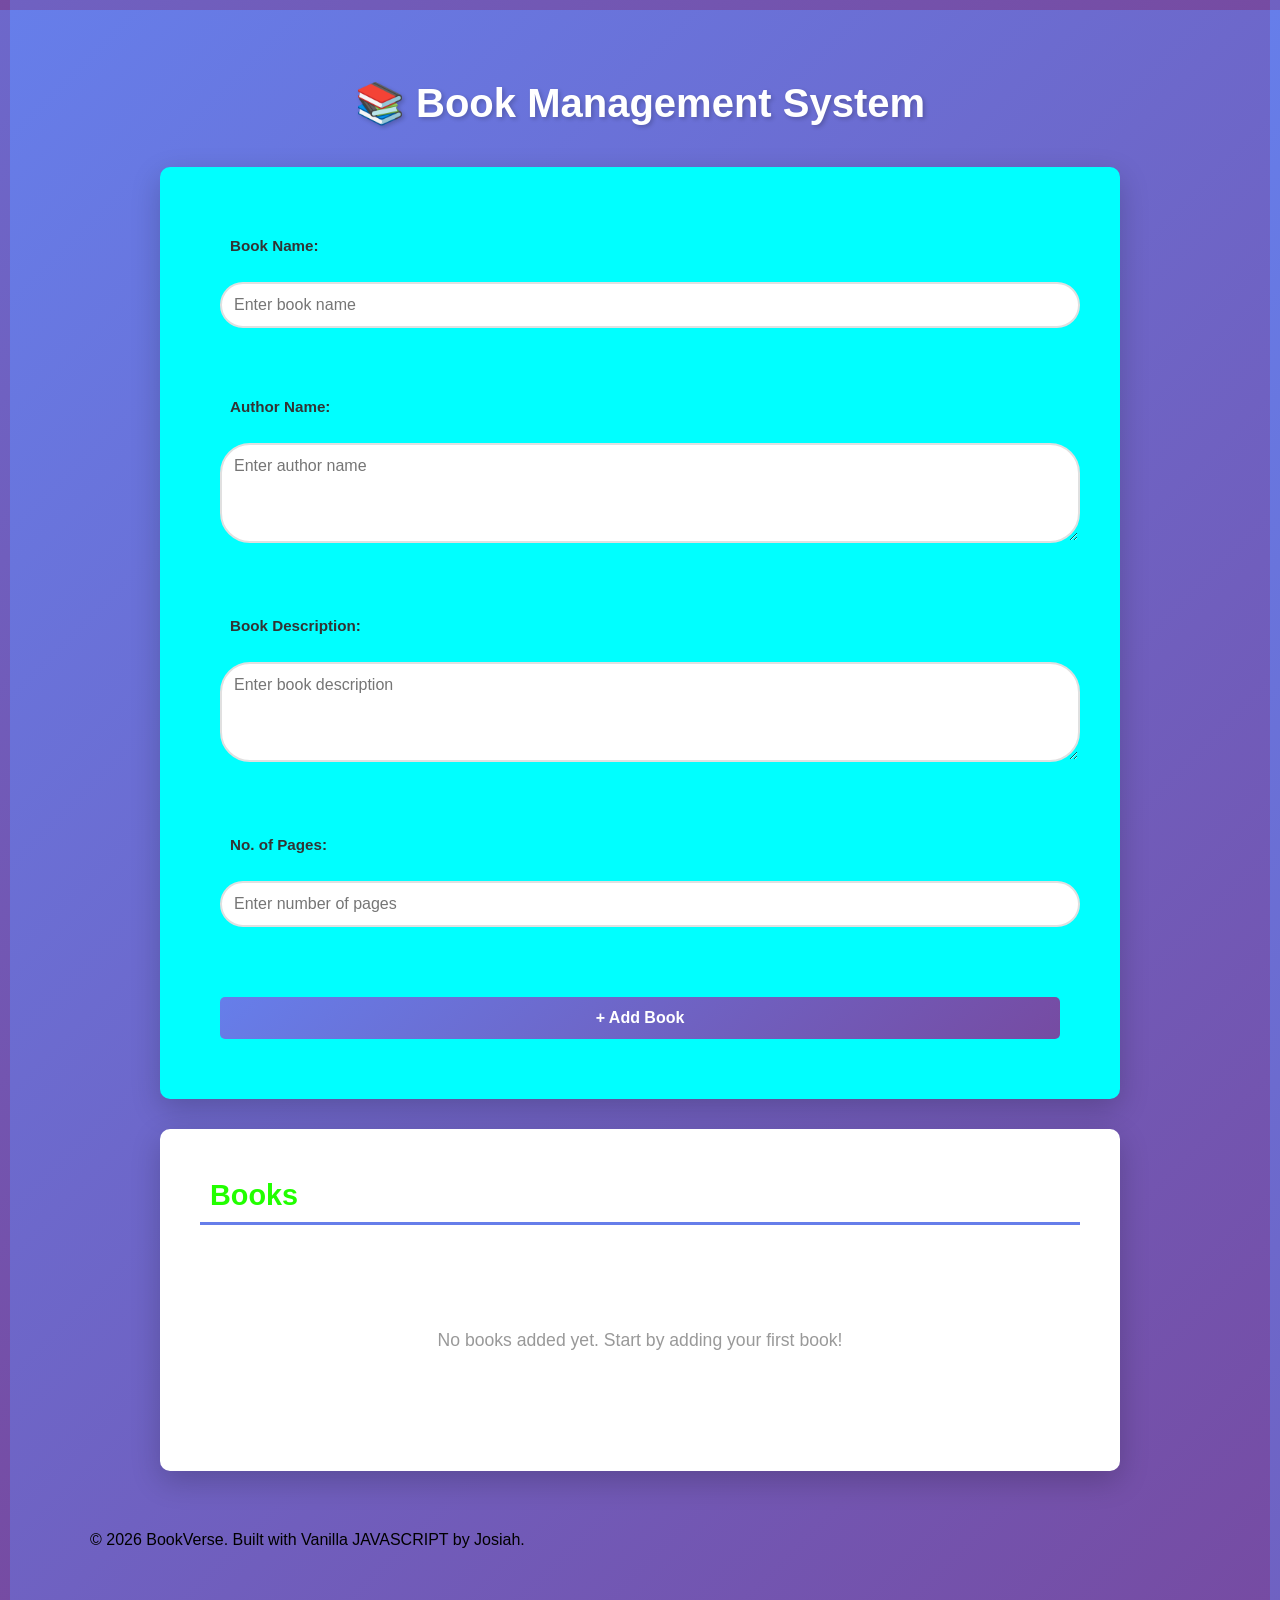
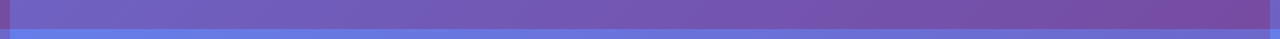
<file: bookMgt.html>
<!DOCTYPE html>
<html lang="en">
<head>
    <meta charset="UTF-8">
    <title>Book Management System</title>
    <style>
        * {
            margin: 10px;
            padding: 10px;
            box-sizing: border-box;
        }

        body {
            font-family: 'Segoe UI', Tahoma, Geneva, Verdana, sans-serif;
            background: linear-gradient(135deg, #667eea 0%, #764ba2 100%);
            min-height: 100vh;
            padding: 20px;
        }

        .container {
            max-width: 1000px;
            margin: 0 auto;
        }

        h1 {
            color: white;
            text-align: center;
            margin-bottom: 30px;
            font-size: 2.5em;
            text-shadow: 2px 2px 4px rgba(0, 0, 0, 0.2);
        }

        .form-section {
            background: cyan;
            padding: 30px;
            border-radius: 10px;
            box-shadow: 0 10px 30px rgba(0, 0, 0, 0.2);
            margin-bottom: 30px;
        }

        .form-group {
            margin-bottom: 20px;
        }

        label {
            display: block;
            margin-bottom: 8px;
            color: #333;
            font-weight: 600;
            font-size: 0.95em;
        }

        input[type="text"],
        input[type="number"],
        textarea {
            width: 100%;
            padding: 12px;
            border: 2px solid #e0e0e0;
            border-radius: 30px;
            font-family: inherit;
            font-size: 1em;
            transition: all 0.3s ease;
        }

        input[type="text"]:focus,
        input[type="number"]:focus,
        textarea:focus {
            outline: none;
            border-color: #667eea;
            box-shadow: 0 0 0 3px rgba(102, 126, 234, 0.1);
        }

        textarea {
            resize: vertical;
            min-height: 100px;
        }

        .button-group {
            display: flex;
            gap: 10px;
            margin-top: 30px;
        }

        button {
            flex: 1;
            padding: 12px 20px;
            border: none;
            border-radius: 5px;
            font-weight: 600;
            cursor: pointer;
            transition: all 0.3s ease;
            font-size: 1em;
        }

        .btn-add {
            background: linear-gradient(135deg, #667eea 0%, #764ba2 100%);
            color: white;
        }

        .btn-add:hover {
            transform: translateY(-2px);
            box-shadow: 0 5px 15px rgba(102, 126, 234, 0.4);
        }

        .btn-add:active {
            transform: translateY(0);
        }

        .books-section {
            background: white;
            padding: 30px;
            border-radius: 10px;
            box-shadow: 0 10px 30px rgba(0, 0, 0, 0.2);
        }

        .books-section h2 {
            color: #2f0;
            margin-bottom: 25px;
            font-size: 1.8em;
            border-bottom: 3px solid #667eea;
            padding-bottom: 10px;
        }

        .book-card {
            background: #f8f9fa;
            border-left: 4px solid #667eea;
            padding: 20px;
            margin-bottom: 20px;
            border-radius: 5px;
            transition: all 0.3s ease;
        }

        .book-card:hover {
            box-shadow: 0 5px 15px rgba(0, 0, 0, 0.1);
            transform: translateX(5px);
        }

        .book-card h3 {
            color: #667eea;
            font-size: 1.1em;
            margin-bottom: 12px;
        }

        .book-card p {
            color: #555;
            margin-bottom: 8px;
            line-height: 1.6;
        }

        .book-card strong {
            color: #333;
        }

        .book-actions {
            margin-top: 15px;
            display: flex;
            gap: 10px;
        }

        .btn-edit {
            background: #667eea;
            color: white;
            padding: 8px 16px;
            border: none;
            border-radius: 5px;
            cursor: pointer;
            font-weight: 600;
            transition: all 0.3s ease;
        }

        .btn-edit:hover {
            background: #764ba2;
            transform: translateY(-2px);
        }

        .btn-delete {
            background: #ff6b6b;
            color: white;
            padding: 8px 16px;
            border: none;
            border-radius: 5px;
            cursor: pointer;
            font-weight: 600;
            transition: all 0.3s ease;
        }

        .btn-delete:hover {
            background: #ee5a52;
            transform: translateY(-2px);
        }

        .empty-state {
            text-align: center;
            padding: 40px 20px;
            color: #999;
        }

        .empty-state p {
            font-size: 1.1em;
        }

        @media (max-width: 600px) {
            h1 {
                font-size: 1.8em;
            }

            .form-section,
            .books-section {
                padding: 20px;
            }

            .button-group {
                flex-direction: column;
            }

            button {
                width: 100%;
            }
        }
    </style>
</head>
<body id="learn">
    <div class="container">
        <h1>📚 Book Management System</h1>
        
        <div class="form-section">
            <div class="form-group">
                <label for="bookName">Book Name:</label>
                <input type="text" id="bookName" placeholder="Enter book name">
            </div>
            <div class="form-group">
                <label for="authorName">Author Name:</label>
                <textarea id="authorName" placeholder="Enter author name"></textarea>
            </div>
            <div class="form-group">
                <label for="bookDescription">Book Description:</label>
                <textarea id="bookDescription" placeholder="Enter book description"></textarea>
            </div>
            <div class="form-group">
                <label for="pagesNumber">No. of Pages:</label>
                <input type="number" id="pagesNumber" placeholder="Enter number of pages">
            </div>
            <div class="button-group">
                <button class="btn-add" onclick="addBook()">+ Add Book</button>
            </div>
        </div>

        <div class="books-section">
            <h2>Books</h2>
            <div id="books">
                <div class="empty-state">
                    <p>No books added yet. Start by adding your first book!</p>
                </div>
            </div>
        </div>
    </div>

    <script>
        let books = [];

        function addBook() {
            const bookName = document.getElementById('bookName').value.trim();
            const authorName = document.getElementById('authorName').value.trim();
            const bookDescription = document.getElementById('bookDescription').value.trim();
            const pagesNumber = parseInt(document.getElementById('pagesNumber').value);
            
            if (bookName && authorName && bookDescription && !isNaN(pagesNumber)) {
                const book = {
                    name: bookName,
                    authorName: authorName,
                    bookDescription: bookDescription,
                    pagesNumber: pagesNumber
                };
                books.push(book);
                showbooks();
                clearInputs();
            } else {
                alert('All fields are mandatory.');
            }
        }

        function showbooks() {
            if (books.length === 0) {
                document.getElementById('books').innerHTML = '<div class="empty-state"><p>No books added yet. Start by adding your first book!</p></div>';
                return;
            }

            const booksDiv = books.map((book, index) => `
                <div class="book-card">
                    <h3>Book #${index + 1}</h3>
                    <p><strong>Book Name:</strong> ${book.name}</p>
                    <p><strong>Author Name:</strong> ${book.authorName}</p>
                    <p><strong>Book Description:</strong> ${book.bookDescription}</p>
                    <p><strong>No. of Pages:</strong> ${book.pagesNumber} page(s)</p>
                    <div class="book-actions">
                        <button class="btn-edit" onclick="editbook(${index})">Edit</button>
                        <button class="btn-delete" onclick="deletebook(${index})">Delete</button>
                    </div>
                </div>
            `);
            document.getElementById('books').innerHTML = booksDiv.join('');
        }

        function editbook(index) {
            const book = books[index];
            document.getElementById('bookName').value = book.name;
            document.getElementById('authorName').value = book.authorName;
            document.getElementById('bookDescription').value = book.bookDescription;
            document.getElementById('pagesNumber').value = book.pagesNumber;
            books.splice(index, 1);
            showbooks();
            document.getElementById('bookName').focus();
        }

        function deletebook(index) {
            if (confirm('Are you sure you want to delete this book?')) {
                books.splice(index, 1);
                showbooks();
            }
        }

        function clearInputs() {
            document.getElementById('bookName').value = '';
            document.getElementById('authorName').value = '';
            document.getElementById('bookDescription').value = '';
            document.getElementById('pagesNumber').value = '';
        }
    </script>
    <footer>
         <p>&copy; 2026 BookVerse. Built with Vanilla JAVASCRIPT by Josiah.</p>

    </footer>
</body>
</html>
</file>
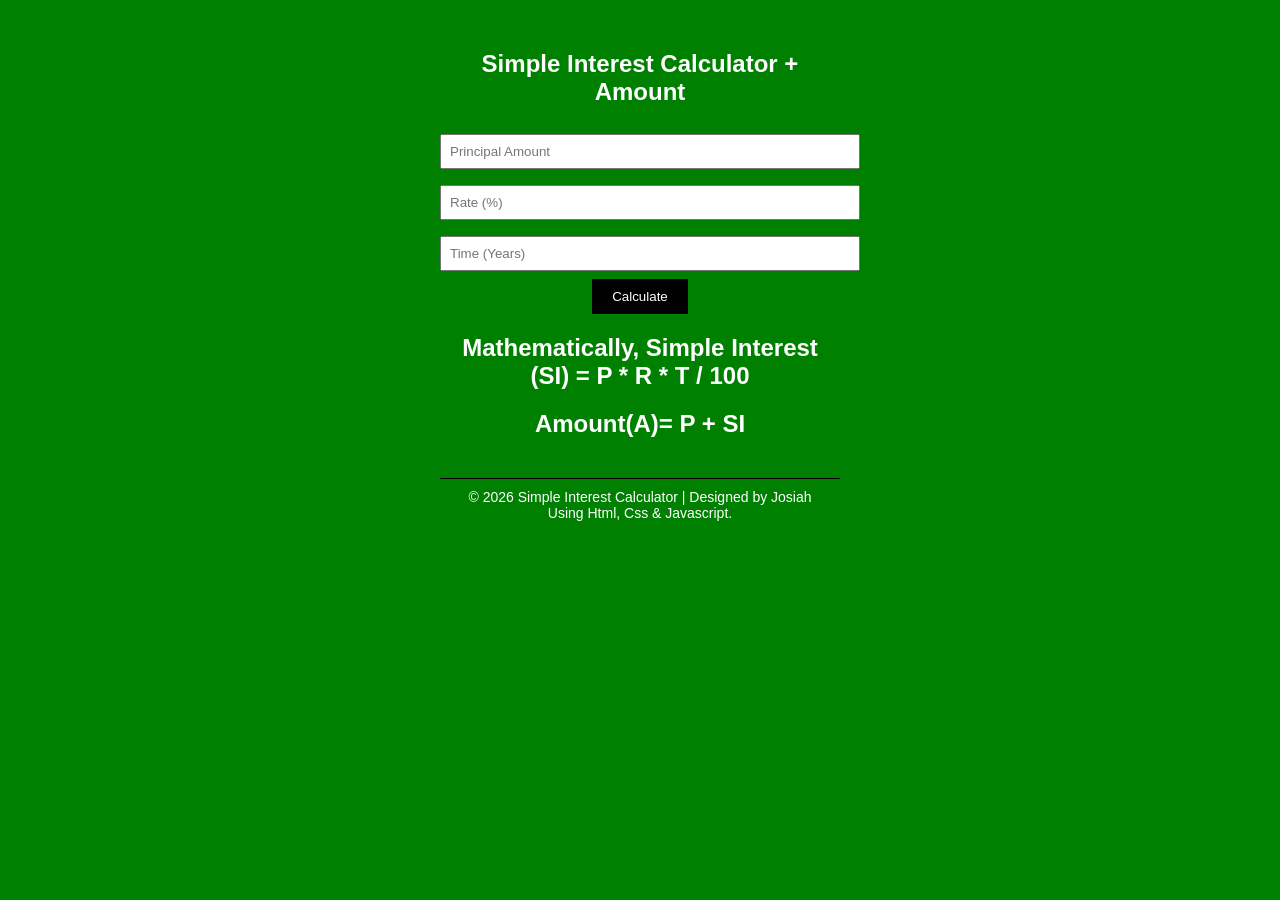
<file: calc.html>
<!DOCTYPE html>
<html>
<head>
    <title>Simple Interest Calculator</title>
    <style>
        body {
            font-family: Arial, sans-serif;
            max-width: 400px;
            margin: 50px auto;
            text-align: center;
            background-color: green;
            color: white;
        }

        input {
            width: 100%;
            padding: 8px;
            margin: 8px 0;
            color: black;
        }

        button {
            padding: 10px 20px;
            cursor: pointer;
            background-color: black;
            color: white;
            border: none;
        }

        button:hover {
            background-color: #333;
        }

        #result {
            margin-top: 15px;
            font-weight: bold;
        }

        footer {
            margin-top: 40px;
            padding: 10px;
            border-top: 1px solid black;
            font-size: 14px;
        }
    </style>
</head>
<body>

    <h2>Simple Interest Calculator + Amount</h2>

    <input type="number" id="principal" placeholder="Principal Amount">
    <input type="number" id="rate" placeholder="Rate (%)">
    <input type="number" id="time" placeholder="Time (Years)">

    <button onclick="calculateInterest()">Calculate</button>

    <p id="result"></p>

    <script>
        function calculateInterest() {
            const principal = parseFloat(document.getElementById("principal").value);
            const rate = parseFloat(document.getElementById("rate").value);
            const time = parseFloat(document.getElementById("time").value);

            if (isNaN(principal) || isNaN(rate) || isNaN(time)) {
                document.getElementById("result").textContent =
                    "Invalid values.";
                return;
            }

            const simpleInterest = (principal * rate * time) / 100;
            const totalAmount = principal + simpleInterest;

            document.getElementById("result").innerHTML =
                `Simple Interest: ${simpleInterest.toFixed(2)}<br>
                 Total Amount: ${totalAmount.toFixed(2)}`;
        }
    </script>

    <h2>
        Mathematically, Simple Interest (SI) = P * R * T / 100
    </h2>
    <h2>Amount(A)= P + SI </h2>

    <footer>
        &copy; 2026 Simple Interest Calculator | Designed by Josiah Using Html, Css & Javascript.
    </footer>

</body>
</html>
</file>
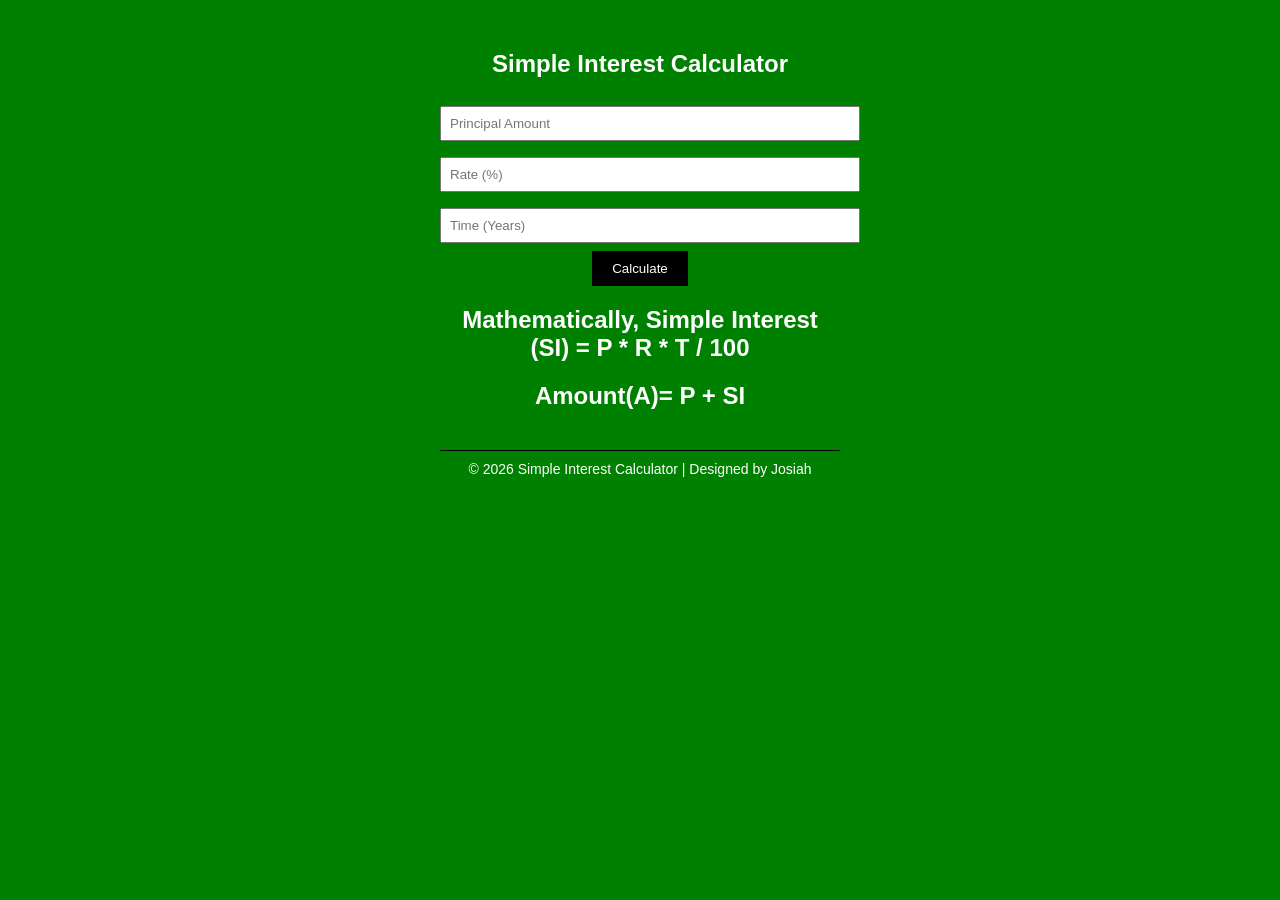
<file: calculator.html>
<!DOCTYPE html>
<html>
<head>
    <title>Simple Interest Calculator</title>
    <style>
        body {
            font-family: Arial, sans-serif;
            max-width: 400px;
            margin: 50px auto;
            text-align: center;
            background-color: green;
            color: white;
        }

        input {
            width: 100%;
            padding: 8px;
            margin: 8px 0;
            color: black;
        }

        button {
            padding: 10px 20px;
            cursor: pointer;
            background-color: black;
            color: white;
            border: none;
        }

        button:hover {
            background-color: #333;
        }

        #result {
            margin-top: 15px;
            font-weight: bold;
        }

        footer {
            margin-top: 40px;
            padding: 10px;
            border-top: 1px solid black;
            font-size: 14px;
        }
    </style>
</head>
<body>

    <h2>Simple Interest Calculator</h2>

    <input type="number" id="principal" placeholder="Principal Amount">
    <input type="number" id="rate" placeholder="Rate (%)">
    <input type="number" id="time" placeholder="Time (Years)">

    <button onclick="calculateInterest()">Calculate</button>

    <p id="result"></p>

    <script>
        function calculateInterest() {
            const principal = parseFloat(document.getElementById("principal").value);
            const rate = parseFloat(document.getElementById("rate").value);
            const time = parseFloat(document.getElementById("time").value);

            if (isNaN(principal) || isNaN(rate) || isNaN(time)) {
                document.getElementById("result").textContent =
                    "Invalid values.";
                return;
            }

            const simpleInterest = (principal * rate * time) / 100;
            const totalAmount = principal + simpleInterest;

            document.getElementById("result").innerHTML =
                `Simple Interest: ${simpleInterest.toFixed(2)}<br>
                 Total Amount: ${totalAmount.toFixed(2)}`;
        }
    </script>

    <h2>
        Mathematically, Simple Interest (SI) = P * R * T / 100
    </h2>
    <h2>Amount(A)= P + SI </h2>

    <footer>
        &copy; 2026 Simple Interest Calculator | Designed by Josiah
    </footer>

</body>
</html>
</file>
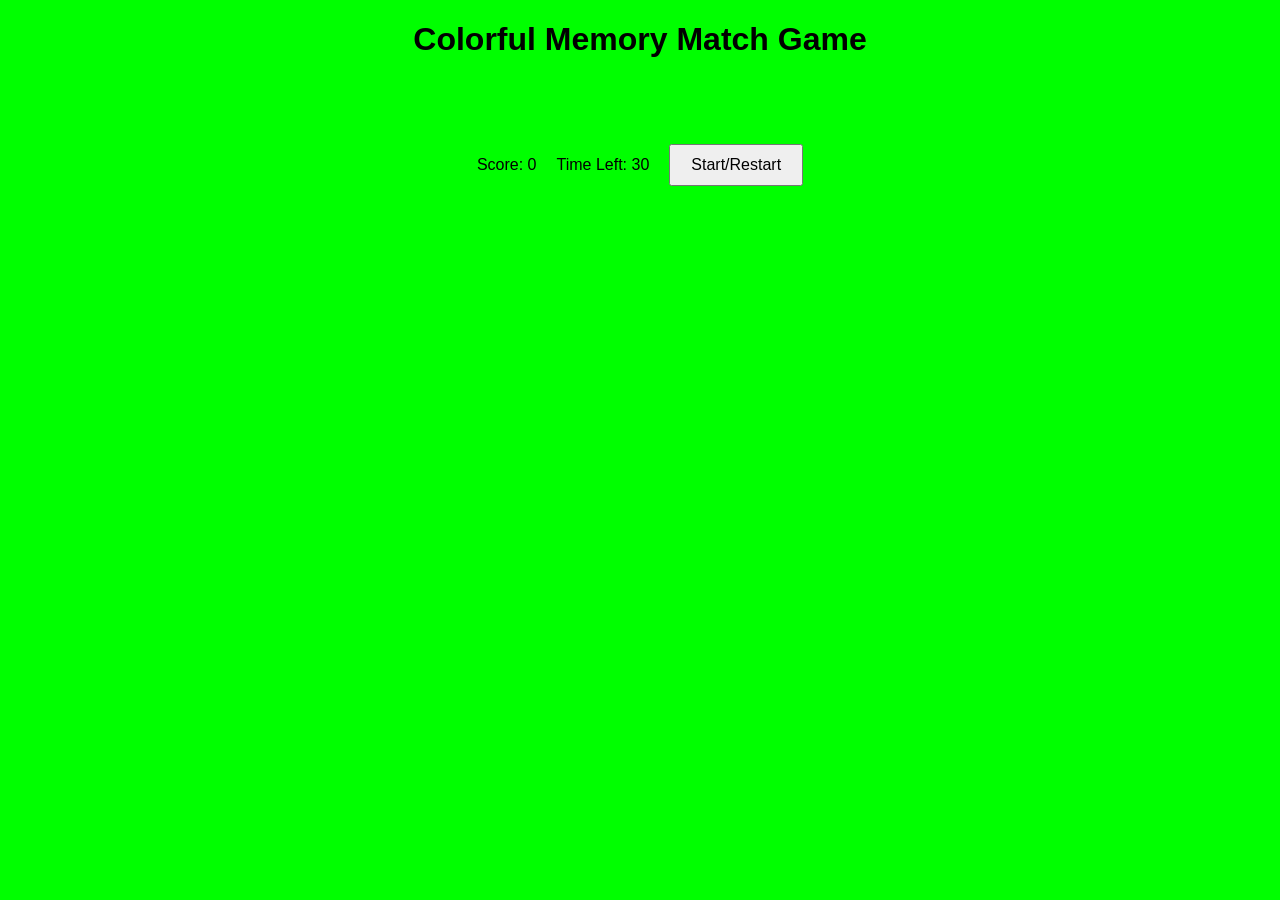
<file: cardGame.html>
<!DOCTYPE html>
<html>
<head>
    <title>Colorful Memory Match Game</title>
    <style>
        body {
            font-family: Arial, sans-serif;
            text-align: center;
            background-color: #0f0;
        }
        .container {
            display: flex;
            flex-direction: column;
            align-items: center;
            gap: 20px;
        }
        #game-container {
            display: grid;
            grid-template-columns: repeat(4, 80px);
            gap: 10px;
            margin: 20px auto;
        }
        .card {
            width: 80px;
            height: 80px;
            background-color: #3498db;
            color: white;
            font-size: 20px;
            font-weight: bold;
            cursor: pointer;
            display: flex;
            align-items: center;
            justify-content: center;
            border-radius: 5px;
            user-select: none;
        }
        .card.flipped {
            background-color: var(--color);
        }
        .startMain {
            display: flex;
            gap: 20px;
            align-items: center;
        }
        button {
            padding: 10px 20px;
            font-size: 16px;
            cursor: pointer;
        }
    </style>
</head>
<body>
    <h1>Colorful Memory Match Game</h1>
    <div class="container">
        <div id="game-container">
         <!-- Cards will be generated dynamically using JavaScript -->
        </div>
        <div class="startMain">
            <p id="score">Score: 0</p>
            <p id="timer">Time Left: 30</p>
            <button id="startbtn">Start/Restart</button>
        </div>
    </div>
    <script>
        const colors = ['red', 'blue', 'green', 'purple', 'orange', 'pink'];
        let cards = [];
        let selectedCards = [];
        let score = 0;
        let timeLeft = 30;
        let gameInterval;

        // Get DOM elements
        const gameContainer = document.getElementById('game-container');
        const scoreElement = document.getElementById('score');
        const timerElement = document.getElementById('timer');
        const startbtn = document.getElementById('startbtn');

        // Shuffle function (Fisher-Yates)
        function shuffle(array) {
            const arr = [...array];
            for (let i = arr.length - 1; i > 0; i--) {
                const j = Math.floor(Math.random() * (i + 1));
                [arr[i], arr[j]] = [arr[j], arr[i]];
            }
            return arr;
        }

        function generateCards() {
            for (const color of cards) {
                const card = document.createElement('div');
                card.classList.add('card');
                card.dataset.color = color;
                card.textContent = '?';
                gameContainer.appendChild(card);
            }
        }

        function handleCardClick(event) {
            const card = event.target;
            if (!card.classList.contains('card') || card.classList.contains('flipped')) {
                return;
            }
            
            card.style.setProperty('--color', card.dataset.color);
            card.classList.add('flipped');
            card.textContent = card.dataset.color;
            selectedCards.push(card);

            if (selectedCards.length === 2) {
                if (selectedCards[0].dataset.color === selectedCards[1].dataset.color) {
                    score++;
                    scoreElement.textContent = `Score: ${score}`;
                    selectedCards = [];
                } else {
                    setTimeout(() => {
                        selectedCards.forEach(c => {
                            c.classList.remove('flipped');
                            c.textContent = '?';
                        });
                        selectedCards = [];
                    }, 1000);
                }
            }
        }

        function startGame() {
            timeLeft = 30;
            startbtn.disabled = true;
            score = 0;
            scoreElement.textContent = `Score: ${score}`;
            cards = shuffle(colors.concat(colors));
            selectedCards = [];
            gameContainer.innerHTML = '';
            generateCards();
            gameContainer.addEventListener('click', handleCardClick);
            startGameTimer();
        }

        function startGameTimer() {
            timerElement.textContent = `Time Left: ${timeLeft}`;
            gameInterval = setInterval(() => {
                timeLeft--;
                timerElement.textContent = `Time Left: ${timeLeft}`;

                if (timeLeft === 0) {
                    clearInterval(gameInterval);
                    alert('Game Over!');
                    startbtn.disabled = false;
                    gameContainer.removeEventListener('click', handleCardClick);
                }
            }, 1000);
        }

        startbtn.addEventListener('click', startGame);
    </script>
</body>
</html>
</file>
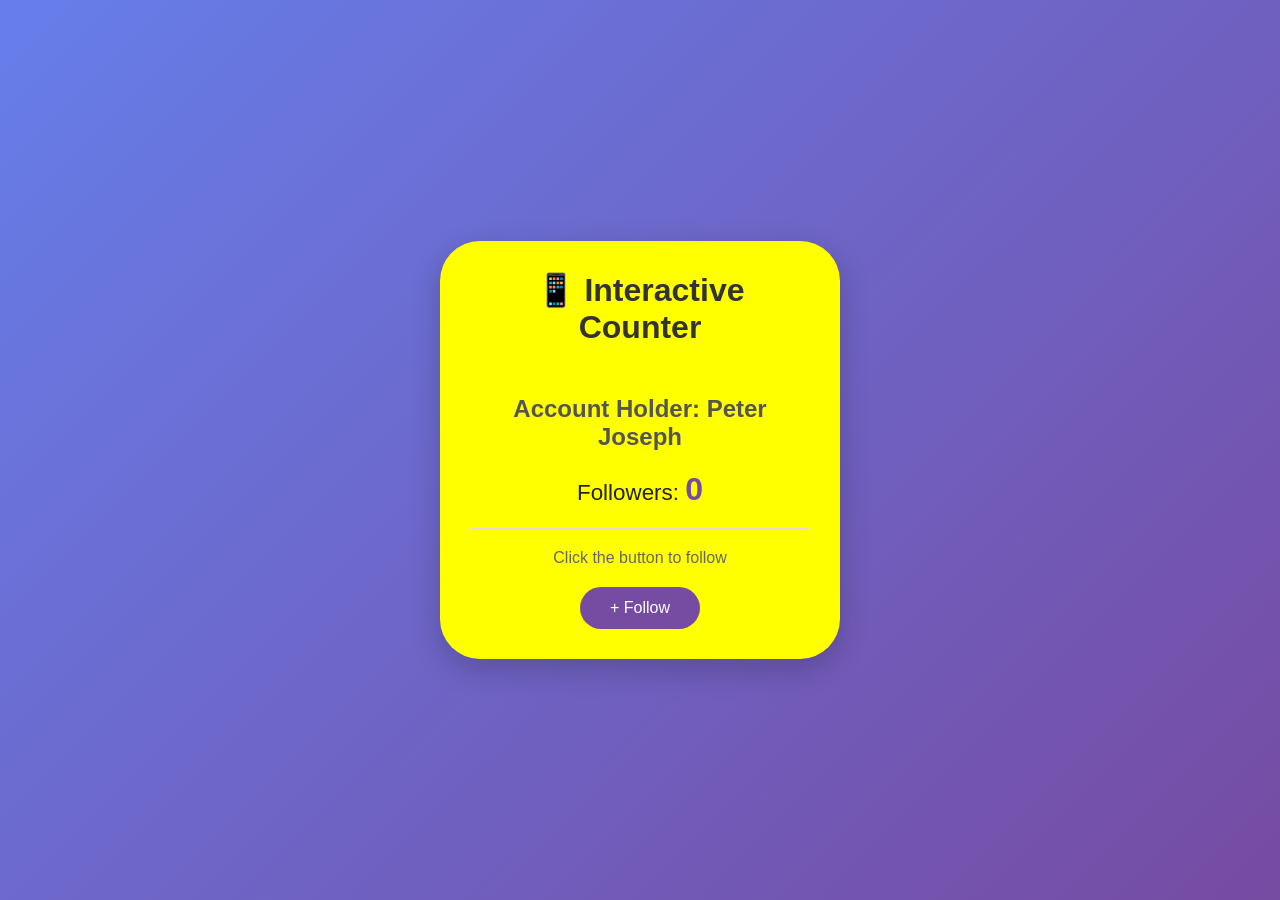
<file: followersCounter.html>
<!DOCTYPE html>
<html>
<head>
  <title>Interactive Counter</title>

  <!DOCTYPE html>
<html lang="en">
<head>
<meta charset="UTF-8">
<meta name="viewport" content="width=device-width, initial-scale=1.0">
<title>Interactive Counter</title>

<style>
  *{
    margin:0;
    padding:0;
    box-sizing:border-box;
    font-family: Arial, Helvetica, sans-serif;
  }

  body{
    background: linear-gradient(135deg, #667eea, #764ba2);
    min-height:100vh;
    display: flex;
    justify-content:center;
    align-items:center;
  }

  .card{
    background:yellow;
    width:400px;
    padding:30px;
    border-radius:40px;
    text-align:center;
    box-shadow:0 10px 30px rgba(0,0,0,0.2);
  }

  h1{
    color:#333;
    margin-bottom:49px;
  }

  h2{
    color:#555;
    margin-bottom:15px;
  }

  .followers{
    font-size:1.4rem;
    margin:20px 0;
    color:#222;
  }

  #countDisplay{
    color:#764ba2;
    font-weight:bold;
    font-size:2rem;
  }

  hr{
    margin:20px 0;
    border:none;
    height:1px;
    background:#ddd;
  }

  .info{
    color:#666;
    margin-bottom:20px;
  }

  button{
    background:#764ba2;
    color:white;
    border:none;
    padding:12px 30px;
    font-size:1rem;
    border-radius:50px;
    cursor:pointer;
    transition:0.3s;
  }

  button:hover{
    background:#5e3a84;
    transform:translateY(-2px);
  }

  button:active{
    transform:scale(0.95);
  }
</style>
</head>

<body>

<div class="card">
  <h1>📱 Interactive Counter</h1>
  <h2>Account Holder: Peter Joseph</h2>

  <p class="followers">
    Followers: <span id="countDisplay">0</span>
  </p>

  <hr>

  <p class="info">Click the button to follow</p>

  <button onclick="increaseCount()">+ Follow</button>
</div>

<script>
let count = 0;

function displayCount() {
  document.getElementById("countDisplay").innerHTML = count;
}

function checkCountValue() {
  if (count === 100) {
    alert("🎉 Your Instagram post gained 100 followers! Congratulations!");
  } else if (count === 200) {
    alert("🚀 Your Instagram post gained 200 followers! Keep it up!");
  }
}

function increaseCount() {
  count++;
  displayCount();
  checkCountValue();
}
</script>

</body>
</html>
</file>
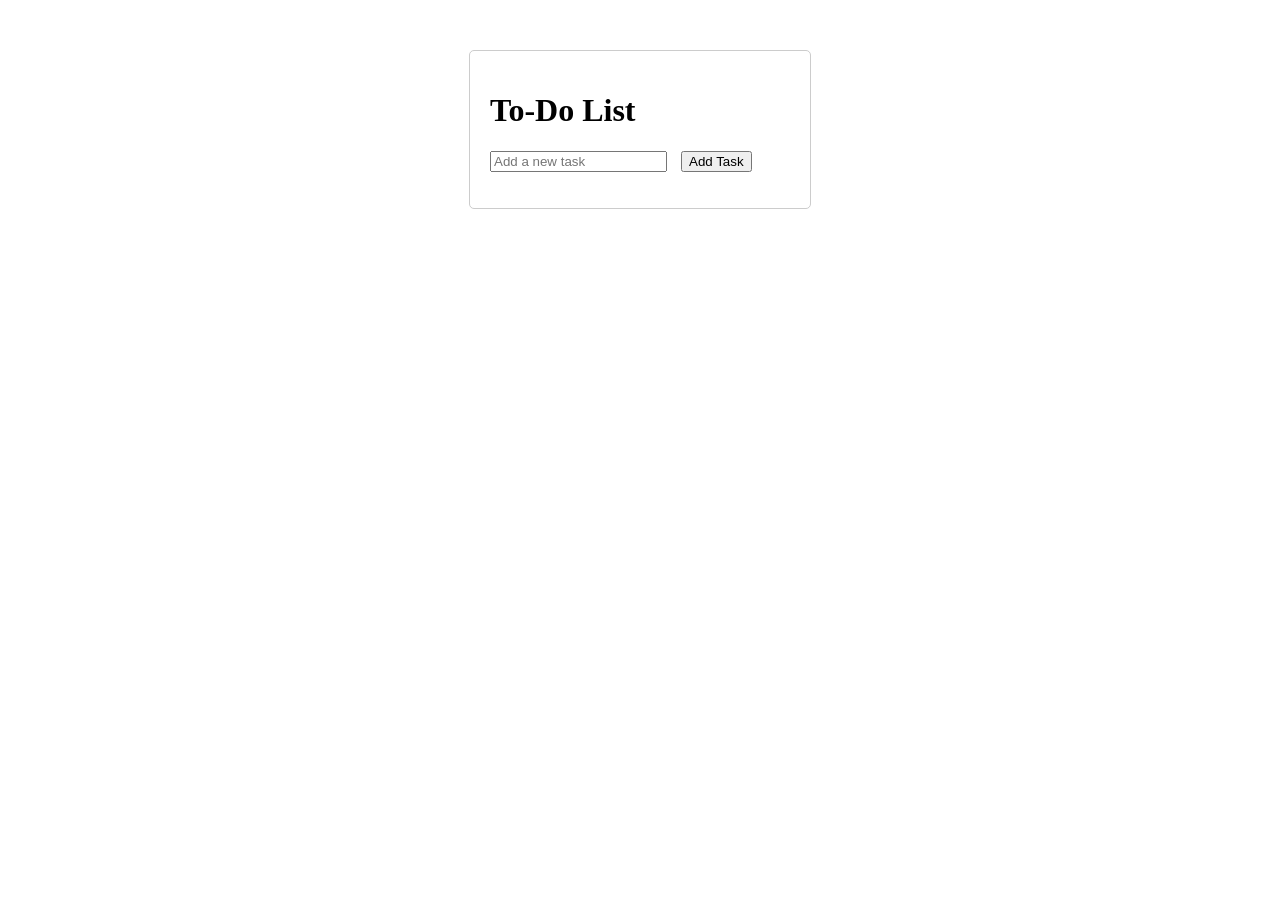
<file: formValidation.html>
<!DOCTYPE html>
<html lang="en">
<head>
    <meta charset="UTF-8">
    <meta name="viewport" content="width=device-width, initial-scale=1.0">
    <title>To-Do List</title>
    <style>
        /* Styles the main container of the to-do list */
        .todo-container {
            width: 300px;
            margin: 50px auto;
            padding: 20px;
            border: 1px solid #ccc;
            border-radius: 5px;
        }
        
        /* Removes default list styling for the to-do list */
        .todo-list {
            list-style-type: none;
            padding: 0;
        }

        /* Styles each list item in the to-do list */
        li {
            margin: 10px 0;
            display: flex;
            justify-content: space-between;
            align-items: center;
        }

        /* Adds spacing for buttons in list items */
        button {
            margin-left: 10px;
        }
    </style>
</head>
<body>

<div class="todo-container">
    <h1>To-Do List</h1>

    <!-- Input field to add new tasks -->
    <input type="text" id="taskInput" placeholder="Add a new task">
    
    <!-- Button to add a new task to the list -->
    <button class="add-btn" onclick="addTask()">Add Task</button>
    
    <!-- Unordered list to display the tasks -->
    <ul class="todo-list" id="todoList"></ul>
</div>


<p id="time"></p>
<script src="index.js"></script>



<script>
    function addTask() {
    const input = document.getElementById("taskInput");
    const taskText = input.value.trim();

    if (taskText !== "") {
        const ul = document.getElementById("todoList");

        // Create new list item
        const li = document.createElement("li");

        // Create task text element
        const span = document.createElement("span");
        span.textContent = taskText;

        // Create edit button
        const editButton = document.createElement("button");
        editButton.textContent = "Edit";
        editButton.onclick = () => editTask(span);

        // Create remove button
        const removeButton = document.createElement("button");
        removeButton.textContent = "Delete";
        removeButton.onclick = () => removeTask(li);

        // Append buttons and text to the list item
        li.appendChild(span);
        li.appendChild(editButton);
        li.appendChild(removeButton);

        // Append list item to the list
        ul.appendChild(li);

        // Clear the input field
        input.value = "";
    }
    else {
            alert("Please enter a valid task.");
        }
}

// Function to edit an existing task
function editTask(span) {
    // Prompt the user to enter a new task description
    const newTask = prompt("Edit your task:", span.textContent);
    
    // Update the task only if the input is not null or empty
    if (newTask !== null && newTask.trim() !== "") {
        span.textContent = newTask.trim(); // Set the new task text
    }
}

// Function to remove a task from the to-do list
function removeTask(task) {
    const ul = document.getElementById("todoList"); // Get the list container
    ul.removeChild(task); // Remove the specified task element
}

</script>

</body>
</html>
</file>
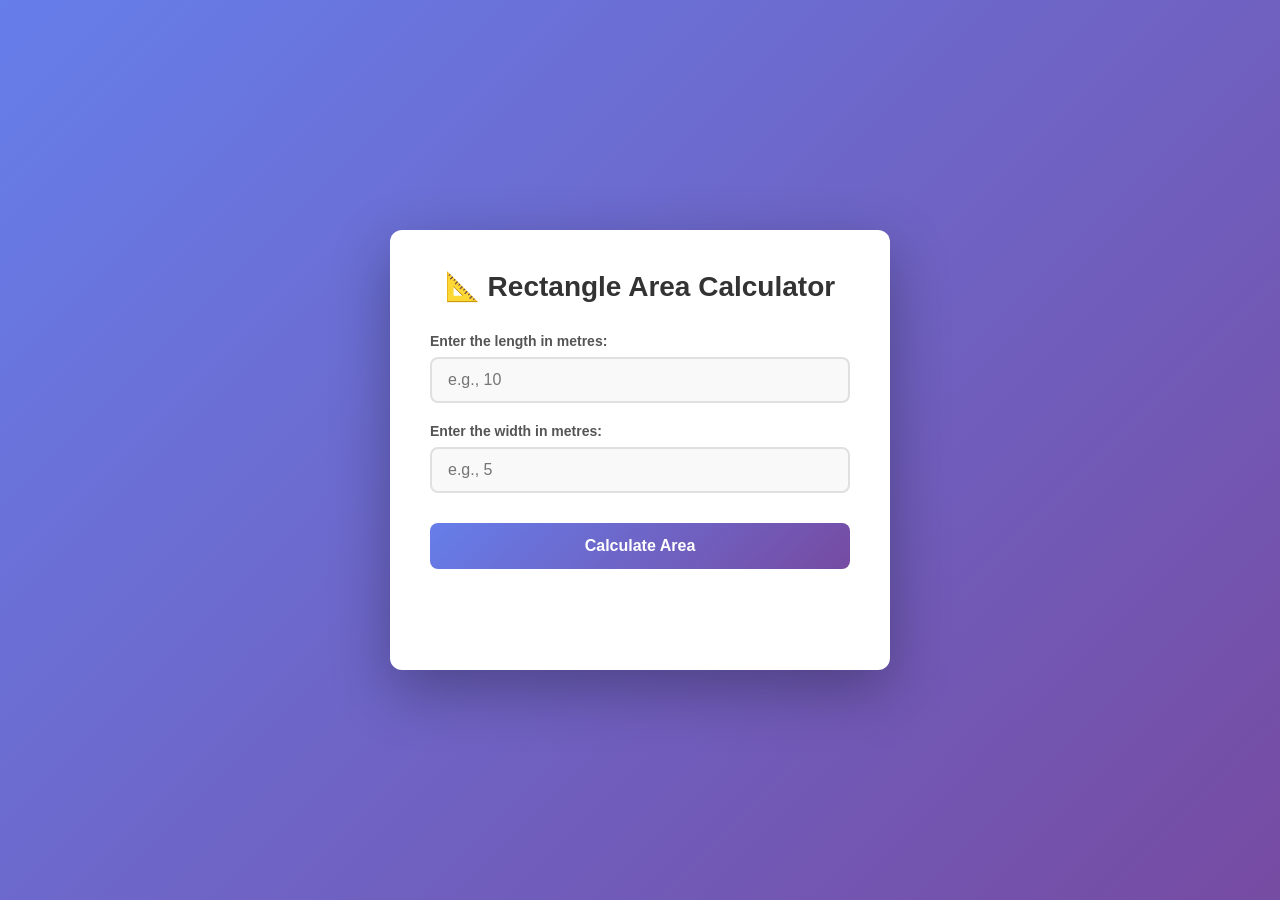
<file: rectangularCalc.html>
<html>
<head>
  <title>Rectangle Area Calculator</title>
  <style>
    * {
      margin: 0;
      padding: 0;
      box-sizing: border-box;
    }

    body {
      font-family: 'Segoe UI', Tahoma, Geneva, Verdana, sans-serif;
      background: linear-gradient(135deg, #667eea 0%, #764ba2 100%);
      min-height: 100vh;
      display: flex;
      justify-content: center;
      align-items: center;
      padding: 20px;
    }

    .container {
      background: white;
      border-radius: 12px;
      box-shadow: 0 20px 60px rgba(0, 0, 0, 0.3);
      padding: 40px;
      max-width: 500px;
      width: 100%;
    }

    h1 {
      color: #333;
      text-align: center;
      margin-bottom: 30px;
      font-size: 28px;
      font-weight: 700;
    }

    .form-group {
      margin-bottom: 20px;
    }

    label {
      display: block;
      color: #555;
      font-weight: 600;
      margin-bottom: 8px;
      font-size: 14px;
    }

    input[type="number"] {
      width: 100%;
      padding: 12px 16px;
      border: 2px solid #e0e0e0;
      border-radius: 8px;
      font-size: 16px;
      transition: border-color 0.3s ease;
      background: #f9f9f9;
    }

    input[type="number"]:focus {
      outline: none;
      border-color: #667eea;
      background: white;
    }

    button {
      width: 100%;
      padding: 14px;
      background: linear-gradient(135deg, #667eea 0%, #764ba2 100%);
      color: white;
      border: none;
      border-radius: 8px;
      font-size: 16px;
      font-weight: 600;
      cursor: pointer;
      transition: transform 0.2s ease, box-shadow 0.2s ease;
      margin-top: 10px;
    }

    button:hover {
      transform: translateY(-2px);
      box-shadow: 0 10px 25px rgba(102, 126, 234, 0.4);
    }

    button:active {
      transform: translateY(0);
    }

    #result {
      margin-top: 25px;
      padding: 18px;
      text-align: center;
      font-size: 18px;
      font-weight: 600;
      border-radius: 8px;
      min-height: 24px;
      color: #333;
    }

    #result.success {
      background: #e8f5e9;
      color: #2e7d32;
      border-left: 4px solid #4caf50;
    }

    #result.error {
      background: #ffebee;
      color: #c62828;
      border-left: 4px solid #f44336;
    }
  </style>
</head>
<body>
  <div class="container">
    <h1>📐 Rectangle Area Calculator</h1>
    
    <div class="form-group">
      <label for="length">Enter the length in metres:</label>
      <input type="number" id="length" placeholder="e.g., 10">
    </div>

    <div class="form-group">
      <label for="width">Enter the width in metres:</label>
      <input type="number" id="width" placeholder="e.g., 5">
    </div>

    <button onclick="calculateArea()">Calculate Area</button>

    <p id="result"></p>
  </div>

  <script>
    function calculateArea() {
      const length = document.getElementById('length').value;
      const width = document.getElementById('width').value;
      const resultElement = document.getElementById('result');

      if (length === '' || width === '') {
        resultElement.textContent = 'Please enter both length and width';
        resultElement.className = 'error';
        return;
      }

      if (length <= 0 || width <= 0) {
        resultElement.textContent = 'Length and width must be greater than 0';
        resultElement.className = 'error';
        return;
      }

      const area = length * width;
      resultElement.textContent = `Area: ${area} square metres`;
      resultElement.className = 'success';
    }

    // Allow Enter key to calculate
    document.getElementById('length').addEventListener('keypress', function(e) {
      if (e.key === 'Enter') calculateArea();
    });
    document.getElementById('width').addEventListener('keypress', function(e) {
      if (e.key === 'Enter') calculateArea();
    });
  </script>
</body>
</html>
</file>
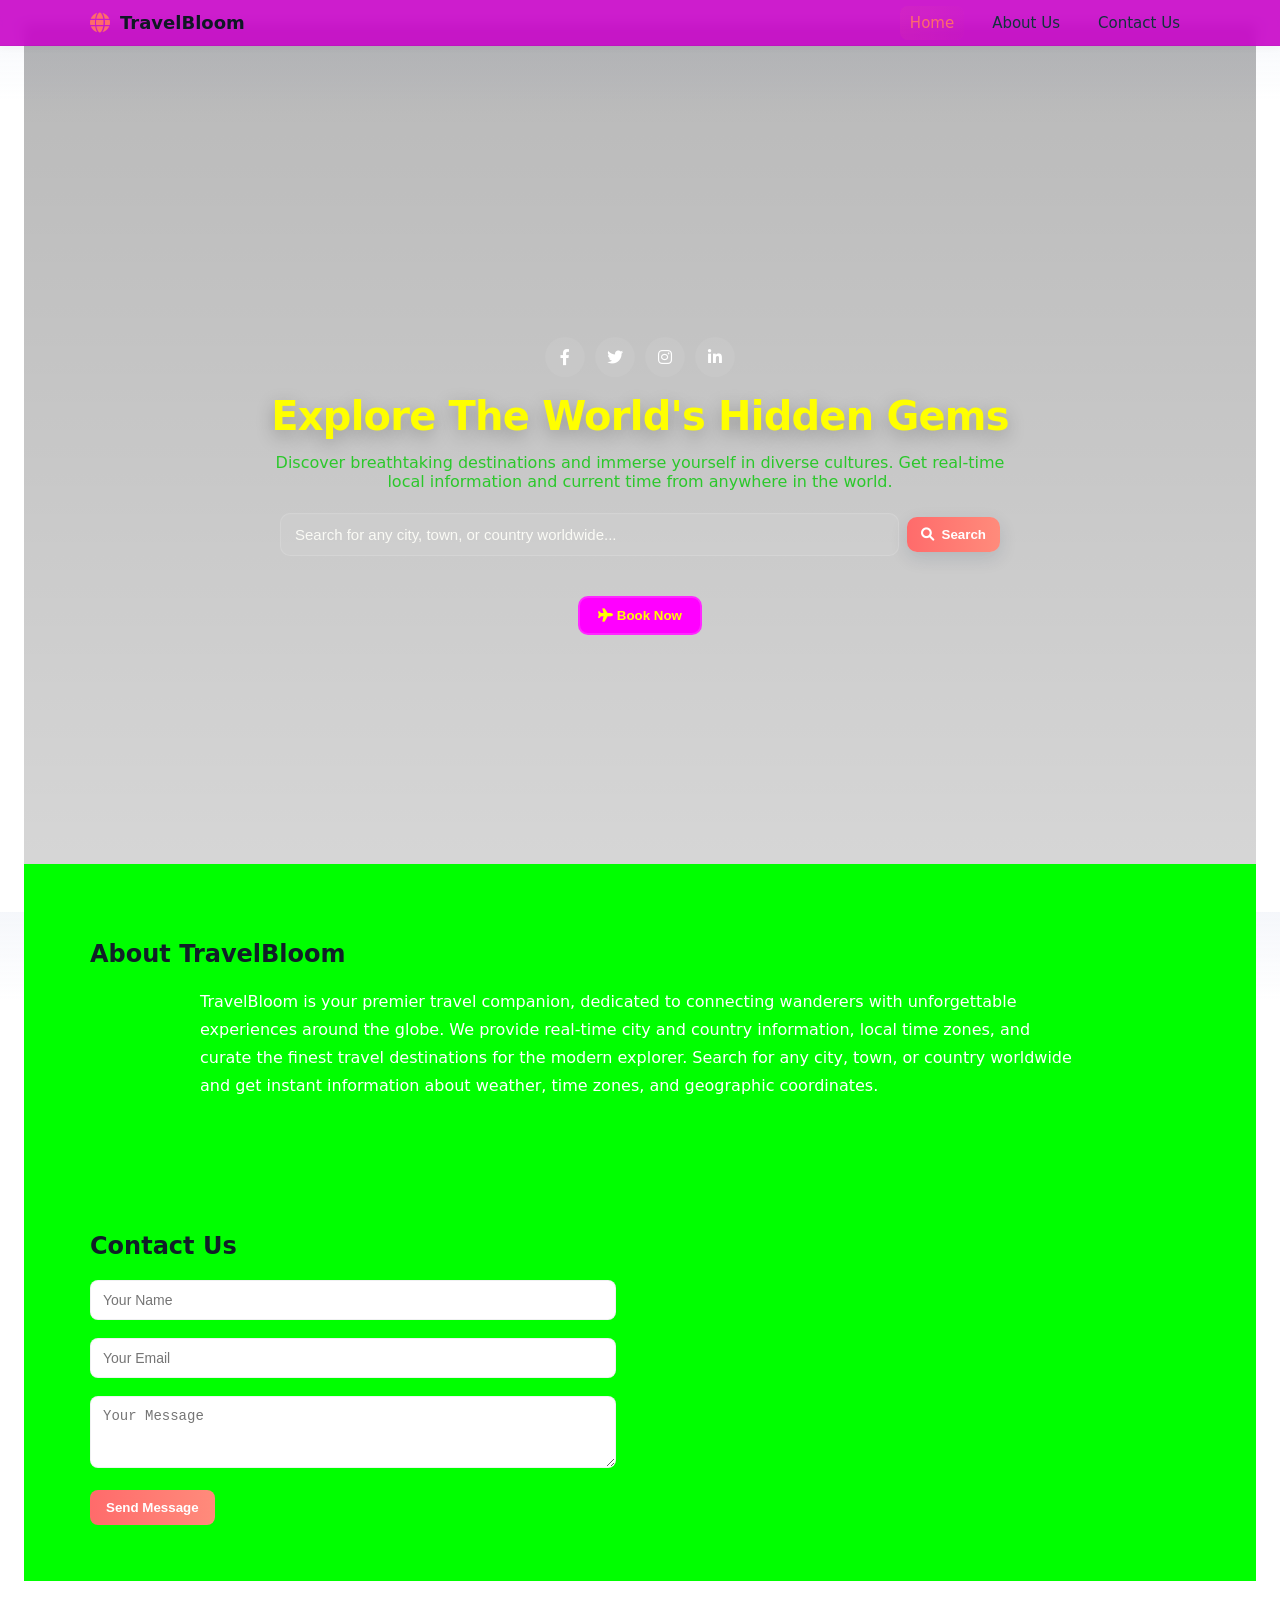
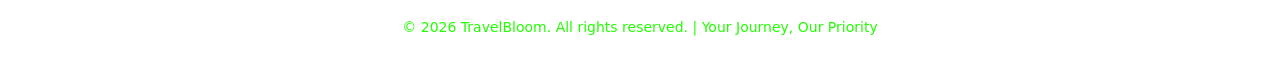
<file: travelApp.html>
<!DOCTYPE html>
<html lang="en">
<head>
    <meta charset="UTF-8" />
    <meta name="viewport" content="width=device-width, initial-scale=1.0"/>
    <title>TravelBloom - Explore The World</title>
    <link rel="stylesheet" href="https://cdnjs.cloudflare.com/ajax/libs/font-awesome/6.0.0/css/all.min.css">

    <style>
        /* Base */
        :root{
            --accent:#ff6b6b;
            --primary:#0f1724;
            --muted:#7b8a97;
            --card:#ffffff;
            --glass: rgba(255,255,255,0.06);
            --shadow: 0 6px 18px rgba(9,30,63,0.12);
            --radius:12px;
            --max-width:1100px;
        }
        html,body{
            height:100%;
            margin:12px;
            font-family: "Inter", system-ui, -apple-system, "Segoe UI", Roboto, "Helvetica Neue", Arial;
            background: linear-gradient(180deg,#f5f7fb 0%, #fff0 10%);
            color: #102027;
            -webkit-font-smoothing:antialiased;
            -moz-osx-font-smoothing:grayscale;
        }
        .container{
            max-width:var(--max-width);
            margin:0 auto;
            padding:0 16px;
        }

        /* NAV */
        .navbar{
            position:fixed;
            top:0;
            left:0;
            right:0;
            background: rgba(200,5,200,.9);
            backdrop-filter: blur(6px);
            border-bottom: 1px solid rgba(15,23,36,0.04);
            box-shadow: 0 2px 8px rgba(16,32,48,0.04);
            z-index:1000;
        }
        .nav-container{
            display:flex;
            align-items:center;
            justify-content:space-between;
            max-width:var(--max-width);
            margin:0 auto;
            padding:12px 16px;
            gap:16px;
        }
        .logo{
            display:flex;
            align-items:center;
            gap:10px;
            font-weight:700;
            color:var(--primary);
            font-size:18px;
        }
        .logo i{ color: var(--accent); font-size:20px; }

        .nav-links{
            list-style:none;
            display:flex;
            gap:18px;
            margin:0;
            padding:0;
            align-items:center;
        }
        .nav-links .nav-link{
            color: #12333b;
            text-decoration:none;
            padding:8px 10px;
            border-radius:8px;
            font-size:15px;
        }
        .nav-links .nav-link.active,
        .nav-links .nav-link:hover{
            background: linear-gradient(90deg, rgba(255,107,107,0.08), rgba(255,107,107,0.02));
            color:var(--accent);
        }

        .hamburger{
            display:none;
            flex-direction:column;
            gap:4px;
            cursor:pointer;
        }
        .hamburger span{
            width:22px;
            height:2px;
            background:#12333b;
            display:block;
            border-radius:2px;
        }

        /* HERO */
        .hero{
            min-height:84vh;
            display:flex;
            align-items:center;
            justify-content:center;
            position:relative;
            padding-top:84px; /* account for navbar */
            overflow:hidden;
        }
        .hero-background{
            position:absolute;
            inset:0;
            background: linear-gradient(120deg, rgba(4,9,30,0.7), rgba(12,44,70,0.25));
            background-image: url('https://images.unsplash.com/photo-1500530855697-b586d89ba3ee?q=80&w=1600&auto=format&fit=crop&ixlib=rb-4.0.3&s='); /* subtle hero image fallback */
            background-size:cover;
            background-position:center;
            opacity:0.9;
            z-index:0;
            filter: saturate(0.95) contrast(1);
        }
        .hero-overlay{
            position:absolute;
            inset:0;
            background: linear-gradient(180deg, rgba(0,0,0,0.28), rgba(0,0,0,0.16));
            z-index:1;
        }
        .hero-content{
            position:relative;
            z-index:2;
            max-width:980px;
            text-align:center;
            color: #ff0;
            padding:48px 18px;
        }
        .social-links{
            display:flex;
            gap:10px;
            justify-content:center;
            margin-bottom:18px;
        }
        .social-icon{
            display:inline-flex;
            align-items:center;
            justify-content:center;
            width:40px;
            height:40px;
            background: rgba(255,255,255,0.06);
            border-radius:50%;
            color:#fff;
            text-decoration:none;
            transition:transform .18s ease, background .18s ease;
        }
        .social-icon:hover{ transform:translateY(-3px); background: rgba(255,255,255,0.12); }

        .headline{
            font-size:40px;
            line-height:1.05;
            margin:8px 0 16px;
            font-weight:700;
            letter-spacing:-0.02em;
            text-shadow: 0 6px 18px rgba(0,0,0,0.25);
        }
        .description{
            max-width:760px;
            margin:0 auto 22px;
            font-size:16px;
            color: rgba(25,200,25,0.9);
        }

        /* Search */
        .search-container{
            display:flex;
            gap:8px;
            justify-content:center;
            align-items:center;
            margin:18px auto;
            width:100%;
            max-width:720px;
        }
        .search-bar{
            flex:1;
            padding:12px 14px;
            border-radius:10px;
            border:1px solid rgba(255,255,255,0.14);
            background: rgba(255,255,255,0.06);
            color:#fff;
            outline:none;
            font-size:15px;
            box-shadow: inset 0 1px 0 rgba(255,255,255,0.02);
        }
        .search-bar::placeholder{ color: rgba(255, 255, 250, 0.9); }
        .search-btn{
            display:inline-flex;
            align-items:center;
            gap:8px;
            padding:10px 14px;
            border-radius:10px;
            background: linear-gradient(90deg,var(--accent), #ff8b7b);
            color:#fff;
            border:none;
            cursor:pointer;
            font-weight:600;
            box-shadow: var(--shadow);
        }

        .search-suggestions{
            position:relative;
            margin:8px auto 0;
            max-width:720px;
            width:calc(100% - 32px);
            display:none;
            z-index:30;
        }
        .search-suggestions.active{ display:block; }
        .suggestion-item{
            background:#fff;
            border-radius:10px;
            padding:10px 12px;
            margin:8px 0;
            box-shadow: 0 6px 18px rgba(12,44,70,0.08);
            cursor:pointer;
            display:flex;
            justify-content:space-between;
            align-items:center;
        }
        .suggestion-title{ font-weight:600; color:#0f1724; }
        .suggestion-desc{ color:var(--muted); font-size:13px; }

        .book-btn{
            margin-top:22px;
            padding:10px 18px;
            border-radius:10px;
            background: #f0ff;
            border:2px solid rgba(255,255,255,0.16);
            color: #ff0;
            font-weight:700;
            cursor:pointer;
        }

        /* Results */
        .results-section{
            padding:56px 0;
            background: #0ff;
        }
        .results-grid{
            display:grid;
            grid-template-columns: repeat(auto-fit,minmax(280px,1fr));
            gap:18px;
            margin-top:18px;
        }
        .result-card{
            background:var(--card);
            border-radius:12px;
            padding:18px;
            box-shadow: var(--shadow);
            color: #0f14;
        }
        .result-header{
            display:flex;
            justify-content:space-between;
            align-items:center;
            margin-bottom:10px;
        }
        .result-title{ font-weight:700; font-size:18px; }
        .result-category{ color:var(--muted); font-size:13px; }
        .result-body{ font-size:14px; color:#33464f; }
        .result-details{ margin-top:12px; display:grid; grid-template-columns:1fr 1fr; gap:8px; }
        .detail-item{ display:flex; justify-content:space-between; gap:8px; color: #33f; font-size:13px; }
        .local-time{ margin-top:12px; display:flex; gap:12px; align-items:center; justify-content:flex-start; flex-wrap:wrap; }
        .time-display, .timezone{ background: #ff0; padding:8px 10px; border-radius:8px; font-size:13px; color:#0b2a33; }

        /* About & Contact */
        .about-section, .contact-section{
            padding:56px 0;
            background: #0f0f;
        }
        .about-section p{ color: white; line-height:1.75; max-width:880px; margin:10px auto 0; }

        .contact-form{
            display:flex;
            gap:12px;
            flex-direction:column;
            max-width:500px;
            margin-top:12px;
        }
        .form-input{
            width:100%;
            padding:11px 12px;
            border-radius:8px;
            border:1px solid rgba(15,23,36,0.06);
            font-size:14px;
            outline:none;
        }
        .form-error{ color: var(--accent); font-size:13px; margin-top:6px; }
        .submit-btn{
            align-self:flex-start;
            padding:10px 16px;
            border-radius:8px;
            background: linear-gradient(90deg,var(--accent), #ff8b7b);
            color:#fff;
            border:none;
            font-weight:600;
            cursor:pointer;
        }

        /* Booking modal */
        .modal{
            position:fixed;
            inset:0;
            display:none;
            align-items:center;
            justify-content:center;
            background: rgba(3,11,24,0.48);
            z-index:1200;
            padding:24px;
        }
        .modal.active{ display:flex; }
        .modal-content{
            width:100%;
            max-width:760px;
            background: #0ff;
            border-radius:14px;
            padding:18px;
            box-shadow: 0 30px 80px rgba(8,20,34,0.2);
            overflow:auto;
            max-height:90vh;
        }
        .modal-header{ display:flex; align-items:center; justify-content:space-between; gap:12px; margin-bottom:8px; }
        .close-modal{
            background: green;
            border:none;
            font-size:24px;
            cursor:pointer;
            color: #3ff;
        }
        .booking-form .form-group{ margin-bottom:12px; display:flex; flex-direction:column; gap:8px; }
        .form-row{ display:flex; gap:12px; flex-wrap:wrap; }
        .booking-summary{ margin-top:12px; background:#f7fafc; padding:12px; border-radius:10px; }
        .summary-item{ display:flex; justify-content:space-between; padding:6px 0; color:#233b42; }
        .summary-total{ display:flex; justify-content:space-between; font-weight:700; padding-top:6px; border-top:1px dashed rgba(15,23,36,0.04); margin-top:8px; }

        .error-text{ color:var(--accent); font-size:13px; margin-top:6px; }
        .booking-btn{ margin-top:14px; padding:10px 14px; border-radius:10px; background:linear-gradient(90deg,var(--accent), #ff8b7b); border:none; color:#fff; cursor:pointer; font-weight:700; }

        /* Footer */
        .footer{ padding:24px 0; text-align:center; font-size:14px; color: #2f0f; background: white; }

        /* small screens */
        @media (max-width:900px){
            .headline{ font-size:32px; }
            .nav-links{ display:none; }
            .hamburger{ display:flex; }
            .search-container{ padding:0 8px; }
            .result-card{ padding:14px; }
            .form-row{ flex-direction:column; }
        }

        /* utility */
        .loading{
            width:36px;height:36px;border-radius:50%;border:4px solid rgba(70,70,200,0.06);border-top-color:var(--accent);animation:spin 0.9s linear infinite;margin:24px auto;
        }
        @keyframes spin{ to{ transform:rotate(360deg); } }
        .error-message{ color:var(--accent); background: #fff7f7; padding:12px; border-radius:10px; border:1px solid rgba(255,107,107,0.12); display:inline-flex; gap:8px; align-items:center; }
        .success-message{ color:#0a7a5b; background:#f0fff7; padding:12px; border-radius:10px; border:1px solid rgba(10,122,91,0.08); display:inline-flex; gap:8px; align-items:center; }
    </style>
</head>
<body>
    <!-- Navigation Bar -->
    <nav class="navbar">
        <div class="nav-container">
            <div class="logo">
                <i class="fas fa-globe"></i>
                <span>TravelBloom</span>
            </div>
            <ul class="nav-links">
                <li><a href="#home" class="nav-link active">Home</a></li>
                <li><a href="#about" class="nav-link">About Us</a></li>
                <li><a href="#contact" class="nav-link">Contact Us</a></li>
            </ul>
            <div class="hamburger" aria-hidden="true" title="Toggle menu">
                <span></span>
                <span></span>
                <span></span>
            </div>
        </div>
    </nav>

    <!-- Hero Section -->
    <section id="home" class="hero">
        <div class="hero-background" aria-hidden="true"></div>
        <div class="hero-overlay" aria-hidden="true"></div>

        <div class="hero-content container">
            <!-- Social Media Links -->
            <div class="social-links" aria-hidden="false">
                <a href="https://facebook.com" target="_blank" class="social-icon" aria-label="Facebook">
                    <i class="fab fa-facebook-f"></i>
                </a>
                <a href="https://twitter.com" target="_blank" class="social-icon" aria-label="Twitter">
                    <i class="fab fa-twitter"></i>
                </a>
                <a href="https://instagram.com" target="_blank" class="social-icon" aria-label="Instagram">
                    <i class="fab fa-instagram"></i>
                </a>
                <a href="https://linkedin.com" target="_blank" class="social-icon" aria-label="LinkedIn">
                    <i class="fab fa-linkedin-in"></i>
                </a>
            </div>

            <!-- Main Headline -->
            <h1 class="headline">Explore The World's Hidden Gems</h1>

            <!-- Description -->
            <p class="description">
                Discover breathtaking destinations and immerse yourself in diverse cultures. 
                Get real-time local information and current time from anywhere in the world.
            </p>

            <!-- Search Bar -->
            <div class="search-container" role="search" aria-label="City search">
                <input 
                    type="text" 
                    id="searchInput" 
                    class="search-bar" 
                    placeholder="Search for any city, town, or country worldwide..."
                    autocomplete="off"
                    aria-label="Search for a city"
                >
                <button id="searchBtn" class="search-btn" aria-label="Search">
                    <i class="fas fa-search"></i> Search
                </button>
            </div>

            <!-- Search Suggestions -->
            <div id="searchSuggestions" class="search-suggestions" role="listbox" aria-label="Search suggestions"></div>

            <!-- Book Now Button -->
            <button id="bookBtn" class="book-btn" aria-label="Open booking modal">
                <i class="fas fa-plane"></i> Book Now
            </button>
        </div>
    </section>

    <!-- Booking Modal -->
    <div id="bookingModal" class="modal" aria-hidden="true" role="dialog" aria-modal="true">
        <div class="modal-content">
            <div class="modal-header">
                <h2 style="display:flex;align-items:center;gap:10px;"><i class="fas fa-suitcase-rolling" aria-hidden="true"></i> Book Your Trip</h2>
                <button class="close-modal" aria-label="Close booking modal">&times;</button>
            </div>

            <form id="bookingForm" class="booking-form" novalidate>
                <div class="form-group">
                    <label for="destination">Destination <span style="color: var(--accent);">*</span></label>
                    <input 
                        type="text" 
                        id="destination" 
                        name="destination"
                        placeholder="Where do you want to go?"
                        required
                    >
                    <div class="error-text" id="destinationError"></div>
                </div>

                <div class="form-row">
                    <div class="form-group" style="flex:1;min-width:140px;">
                        <label for="startDate">Start Date <span style="color: var(--accent);">*</span></label>
                        <input 
                            type="date" 
                            id="startDate" 
                            name="startDate"
                            required
                        >
                        <div class="error-text" id="startDateError"></div>
                    </div>

                    <div class="form-group" style="flex:1;min-width:140px;">
                        <label for="endDate">End Date <span style="color: var(--accent);">*</span></label>
                        <input 
                            type="date" 
                            id="endDate" 
                            name="endDate"
                            required
                        >
                        <div class="error-text" id="endDateError"></div>
                    </div>
                </div>

                <div class="form-row">
                    <div class="form-group" style="flex:1;min-width:140px;">
                        <label for="travelers">Number of Travelers <span style="color: var(--accent);">*</span></label>
                        <select id="travelers" name="travelers" required>
                            <option value="">Select travelers</option>
                            <option value="1">1 Person</option>
                            <option value="2">2 Persons</option>
                            <option value="3">3 Persons</option>
                            <option value="4">4 Persons</option>
                            <option value="5">5+ Persons</option>
                        </select>
                        <div class="error-text" id="travelersError"></div>
                    </div>

                    <div class="form-group" style="flex:1;min-width:140px;">
                        <label for="roomType">Room Type <span style="color: var(--accent);">*</span></label>
                        <select id="roomType" name="roomType" required onchange="updatePrice()">
                            <option value="">Select room type</option>
                            <option value="budget">Budget ($50/night)</option>
                            <option value="standard">Standard ($100/night)</option>
                            <option value="deluxe">Deluxe ($200/night)</option>
                            <option value="suite">Suite ($350/night)</option>
                        </select>
                        <div class="error-text" id="roomTypeError"></div>
                    </div>
                </div>

                <div class="form-group">
                    <label for="email">Email Address <span style="color: var(--accent);">*</span></label>
                    <input 
                        type="email" 
                        id="email" 
                        name="email"
                        placeholder="your@email.com"
                        required
                    >
                    <div class="error-text" id="emailError"></div>
                </div>

                <div class="form-group">
                    <label for="phone">Phone Number <span style="color: var(--accent);">*</span></label>
                    <input 
                        type="tel" 
                        id="phone" 
                        name="phone"
                        placeholder="+1 (555) 000-0000"
                        required
                    >
                    <div class="error-text" id="phoneError"></div>
                </div>

                <!-- Booking Summary -->
                <div class="booking-summary" aria-live="polite">
                    <div class="summary-item">
                        <span class="summary-item-label">Destination:</span>
                        <span id="summaryDestination">-</span>
                    </div>
                    <div class="summary-item">
                        <span class="summary-item-label">Duration:</span>
                        <span id="summaryDuration">-</span>
                    </div>
                    <div class="summary-item">
                        <span class="summary-item-label">Travelers:</span>
                        <span id="summaryTravelers">-</span>
                    </div>
                    <div class="summary-item">
                        <span class="summary-item-label">Room Type:</span>
                        <span id="summaryRoomType">-</span>
                    </div>
                    <div class="summary-total">
                        <span>Total Price:</span>
                        <span id="summaryPrice">$0</span>
                    </div>
                </div>

                <button type="submit" class="booking-btn" id="submitBtn">
                    <i class="fas fa-check-circle"></i> Confirm Booking
                </button>
            </form>
        </div>
    </div>

    <!-- Search Results Section -->
    <section id="results" class="results-section" style="display: none;">
        <div class="container">
            <h2>Search Results</h2>
            <div id="errorMessage"></div>
            <div id="resultsList" class="results-grid"></div>
            <button id="clearResults" class="clear-btn" style="margin-top:18px;padding:8px 12px;border-radius:8px;border:1px solid rgba(15,23,36,0.06);background:#fff;cursor:pointer;">Clear Results</button>
        </div>
    </section>

    <!-- About Us Section -->
    <section id="about" class="about-section">
        <div class="container">
            <h2>About TravelBloom</h2>
            <p>
                TravelBloom is your premier travel companion, dedicated to connecting wanderers with 
                unforgettable experiences around the globe. We provide real-time city and country information, 
                local time zones, and curate the finest travel destinations for the modern explorer.
                Search for any city, town, or country worldwide and get instant information about weather, 
                time zones, and geographic coordinates.
            </p>
        </div>
    </section>

    <!-- Contact Us Section -->
    <section id="contact" class="contact-section">
        <div class="container">
            <h2>Contact Us</h2>
            <div id="contactMessage"></div>
            <form id="contactForm" class="contact-form" novalidate>
                <div>
                    <input 
                        type="text" 
                        name="name"
                        id="nameInput"
                        placeholder="Your Name" 
                        required
                        class="form-input"
                        minlength="2"
                        aria-label="Your Name"
                    >
                    <div id="nameError" class="form-error"></div>
                </div>
                <div>
                    <input 
                        type="email" 
                        name="email"
                        id="emailInput"
                        placeholder="Your Email" 
                        required
                        class="form-input"
                        aria-label="Your Email"
                    >
                    <div id="emailError" class="form-error"></div>
                </div>
                <div>
                    <textarea 
                        name="message"
                        id="messageInput"
                        placeholder="Your Message" 
                        rows="3" 
                        required
                        class="form-input"
                        minlength="10"
                        aria-label="Your Message"
                    ></textarea>
                    <div id="messageError" class="form-error"></div>
                </div>
                <button type="submit" class="submit-btn">Send Message</button>
            </form>
        </div>
    </section>

    <!-- Footer -->
    <footer class="footer">
        <p>&copy; 2026 TravelBloom. All rights reserved. | Your Journey, Our Priority</p>
    </footer>

    <script>
        // ==================== CONFIGURATION ====================
        const CONFIG = {
            NOMINATIM_DELAY: 1100,
            API_TIMEOUT: 10000,
            MIN_SEARCH_LENGTH: 2
        };

        // Extended list of world cities for suggestions
        const popularCities = [
            'Paris', 'London', 'Tokyo', 'New York', 'Dubai', 'Sydney',
            'Barcelona', 'Rome', 'Bangkok', 'Singapore', 'Amsterdam',
            'Berlin', 'Moscow', 'Istanbul', 'Madrid', 'Venice', 'Tokyo',
            'Dubai', 'Las Vegas', 'Los Angeles', 'San Francisco', 'Chicago',
            'Miami', 'Toronto', 'Vancouver', 'Mexico City', 'Rio de Janeiro',
            'Buenos Aires', 'São Paulo', 'Cairo', 'Cape Town', 'Mumbai',
            'Delhi', 'Bangkok', 'Hong Kong', 'Seoul', 'Shanghai',
            'Beijing', 'Bangkok', 'Hanoi', 'Ho Chi Minh City', 'Jakarta',
            'Manila', 'Kuala Lumpur', 'Singapore', 'Phuket', 'Bali',
            'Athens', 'Prague', 'Budapest', 'Vienna', 'Warsaw',
            'Stockholm', 'Copenhagen', 'Oslo', 'Helsinki', 'Dublin',
            'Edinburgh', 'Manchester', 'Liverpool', 'Cardiff', 'Belfast',
            'Zurich', 'Geneva', 'Lucerne', 'Basel', 'Bern',
            'Lyon', 'Marseille', 'Nice', 'Toulouse', 'Bordeaux',
            'Munich', 'Hamburg', 'Cologne', 'Frankfurt', 'Stuttgart',
            'Milan', 'Naples', 'Florence', 'Venice', 'Turin',
            'Madrid', 'Barcelona', 'Valencia', 'Seville', 'Bilbao',
            'Lisbon', 'Porto', 'Faro', 'Covilhã', 'Braga',
            'Wellington', 'Auckland', 'Christchurch', 'Queenstown', 'Rotorua',
            'Brisbane', 'Melbourne', 'Perth', 'Adelaide', 'Hobart',
            'Auckland', 'Hamilton', 'Tauranga', 'Rotorua', 'Wellington'
        ];

        // Pricing configuration
        const roomPrices = {
            budget: 50,
            standard: 100,
            deluxe: 200,
            suite: 350
        };

        // ==================== DOM ELEMENTS ====================
        const searchInput = document.getElementById('searchInput');
        const searchBtn = document.getElementById('searchBtn');
        const searchSuggestions = document.getElementById('searchSuggestions');
        const resultsList = document.getElementById('resultsList');
        const resultsSection = document.getElementById('results');
        const clearResults = document.getElementById('clearResults');
        const errorMessage = document.getElementById('errorMessage');
        const contactForm = document.getElementById('contactForm');
        const contactMessage = document.getElementById('contactMessage');

        // Booking modal elements
        const bookBtn = document.getElementById('bookBtn');
        const bookingModal = document.getElementById('bookingModal');
        const closeModal = document.querySelector('.close-modal');
        const bookingForm = document.getElementById('bookingForm');
        const destinationInput = document.getElementById('destination');
        const startDateInput = document.getElementById('startDate');
        const endDateInput = document.getElementById('endDate');
        const travelersInput = document.getElementById('travelers');
        const roomTypeInput = document.getElementById('roomType');
        const emailInput = document.getElementById('email');
        const phoneInput = document.getElementById('phone');

        // ==================== BOOKING MODAL FUNCTIONALITY ====================
        bookBtn.addEventListener('click', () => {
            bookingModal.classList.add('active');
            bookingModal.setAttribute('aria-hidden', 'false');
        });

        closeModal.addEventListener('click', () => {
            bookingModal.classList.remove('active');
            bookingModal.setAttribute('aria-hidden', 'true');
        });

        bookingModal.addEventListener('click', (e) => {
            if (e.target === bookingModal) {
                bookingModal.classList.remove('active');
                bookingModal.setAttribute('aria-hidden', 'true');
            }
        });

        // Update price and summary
        function updatePrice() {
            const destination = destinationInput.value;
            const startDate = new Date(startDateInput.value);
            const endDate = new Date(endDateInput.value);
            const travelers = travelersInput.value;
            const roomType = roomTypeInput.value;

            // Update summary destination
            document.getElementById('summaryDestination').textContent = destination || '-';

            // Calculate duration
            if (startDate && endDate && startDate < endDate) {
                const duration = Math.ceil((endDate - startDate) / (1000 * 60 * 60 * 24));
                document.getElementById('summaryDuration').textContent = `${duration} days`;
            } else {
                document.getElementById('summaryDuration').textContent = '-';
            }

            // Update summary travelers
            document.getElementById('summaryTravelers').textContent = travelers || '-';

            // Update summary room type
            const roomLabel = roomTypeInput.options[roomTypeInput.selectedIndex]?.text || '-';
            document.getElementById('summaryRoomType').textContent = roomLabel;

            // Calculate total price
            if (startDate && endDate && startDate < endDate && travelers && roomType) {
                const duration = Math.ceil((endDate - startDate) / (1000 * 60 * 60 * 24));
                const pricePerNight = roomPrices[roomType];
                const totalPrice = duration * pricePerNight * travelers;
                document.getElementById('summaryPrice').textContent = `$${totalPrice.toLocaleString()}`;
            } else {
                document.getElementById('summaryPrice').textContent = '$0';
            }
        }

        // Update price on input changes
        destinationInput.addEventListener('change', updatePrice);
        startDateInput.addEventListener('change', updatePrice);
        endDateInput.addEventListener('change', updatePrice);
        travelersInput.addEventListener('change', updatePrice);

        // Clear booking form errors on input
        const bookingInputs = bookingForm.querySelectorAll('input, select');
        bookingInputs.forEach(input => {
            input.addEventListener('input', () => {
                const errorId = input.id + 'Error';
                const errorElement = document.getElementById(errorId);
                if (errorElement) {
                    errorElement.textContent = '';
                    input.classList.remove('error');
                }
                updatePrice();
            });
        });

        // Set minimum date to today
        const today = new Date().toISOString().split('T')[0];
        startDateInput.setAttribute('min', today);
        endDateInput.setAttribute('min', today);

        // Validate booking form
        function validateBookingForm() {
            let isValid = true;
            const errors = {};

            // Validate destination
            if (!destinationInput.value.trim()) {
                errors.destination = 'Please enter a destination.';
                isValid = false;
            }

            // Validate start date
            if (!startDateInput.value) {
                errors.startDate = 'Please select a start date.';
                isValid = false;
            }

            // Validate end date
            if (!endDateInput.value) {
                errors.endDate = 'Please select an end date.';
                isValid = false;
            }

            // Validate date range
            if (startDateInput.value && endDateInput.value) {
                const startDate = new Date(startDateInput.value);
                const endDate = new Date(endDateInput.value);
                if (startDate >= endDate) {
                    errors.endDate = 'End date must be after start date.';
                    isValid = false;
                }
            }

            // Validate travelers
            if (!travelersInput.value) {
                errors.travelers = 'Please select number of travelers.';
                isValid = false;
            }

            // Validate room type
            if (!roomTypeInput.value) {
                errors.roomType = 'Please select a room type.';
                isValid = false;
            }

            // Validate email
            const emailRegex = /^[^\s@]+@[^\s@]+\.[^\s@]+$/;
            if (!emailRegex.test(emailInput.value.trim())) {
                errors.email = 'Please enter a valid email address.';
                isValid = false;
            }

            // Validate phone
            const phoneRegex = /^[\d\s\-\+\(\)]+$/;
            if (!phoneInput.value.trim()) {
                errors.phone = 'Please enter your phone number.';
                isValid = false;
            } else if (!phoneRegex.test(phoneInput.value.trim())) {
                errors.phone = 'Please enter a valid phone number.';
                isValid = false;
            }

            // Display errors
            Object.keys(errors).forEach(field => {
                const errorElement = document.getElementById(field + 'Error');
                const inputElement = document.getElementById(field);
                if (errorElement && inputElement) {
                    errorElement.textContent = errors[field];
                    inputElement.classList.add('error');
                }
            });

            return isValid;
        }

        // Handle booking form submission
        bookingForm.addEventListener('submit', async (e) => {
            e.preventDefault();

            if (!validateBookingForm()) {
                return;
            }

            try {
                const submitBtn = document.getElementById('submitBtn');
                submitBtn.disabled = true;
                submitBtn.textContent = 'Processing...';

                // Simulate API call
                await new Promise(resolve => setTimeout(resolve, 1500));

                // Booking data
                const bookingData = {
                    destination: destinationInput.value,
                    startDate: startDateInput.value,
                    endDate: endDateInput.value,
                    travelers: travelersInput.value,
                    roomType: roomTypeInput.value,
                    email: emailInput.value,
                    phone: phoneInput.value,
                    timestamp: new Date().toISOString()
                };

                // Show success message
                alert(`✅ Booking Confirmed!\n\nDestination: ${bookingData.destination}\nCheck-in: ${bookingData.startDate}\nCheck-out: ${bookingData.endDate}\nTravelers: ${bookingData.travelers}\n\nConfirmation email sent to: ${bookingData.email}`);

                // Log booking data
                console.log('Booking submitted:', bookingData);

                // Reset form and close modal
                bookingForm.reset();
                bookingModal.classList.remove('active');
                bookingModal.setAttribute('aria-hidden', 'true');
                updatePrice();

            } catch (error) {
                alert('Error processing booking. Please try again.');
            } finally {
                const submitBtn = document.getElementById('submitBtn');
                submitBtn.disabled = false;
                submitBtn.textContent = 'Confirm Booking';
            }
        });

        // ==================== RATE LIMITING ====================
        let lastSearchTime = 0;

        function shouldThrottle() {
            const now = Date.now();
            if (now - lastSearchTime < CONFIG.NOMINATIM_DELAY) {
                return true;
            }
            lastSearchTime = now;
            return false;
        }

        // ==================== SEARCH FUNCTIONALITY ====================
        searchInput.addEventListener('input', (e) => {
            const query = e.target.value.toLowerCase().trim();
            if (query.length >= CONFIG.MIN_SEARCH_LENGTH) {
                const filtered = popularCities.filter(city => 
                    city.toLowerCase().includes(query)
                );
                displaySuggestions(filtered);
            } else {
                searchSuggestions.classList.remove('active');
            }
        });

        document.addEventListener('click', (e) => {
            if (!e.target.closest('.search-container')) {
                searchSuggestions.classList.remove('active');
            }
        });

        searchBtn.addEventListener('click', () => {
            const query = searchInput.value.trim();
            if (query.length >= CONFIG.MIN_SEARCH_LENGTH) {
                fetchCityData(query);
            } else {
                showError(`Please enter at least ${CONFIG.MIN_SEARCH_LENGTH} characters.`);
            }
        });

        searchInput.addEventListener('keypress', (e) => {
            if (e.key === 'Enter') {
                searchBtn.click();
            }
        });

        function displaySuggestions(items) {
            if (items.length === 0) {
                searchSuggestions.classList.remove('active');
                return;
            }
            searchSuggestions.innerHTML = items.map((item, index) => `
                <div class="suggestion-item" onclick="selectSuggestion('${item}')" role="option" tabindex="0">
                    <div class="suggestion-title">${escapeHtml(item)}</div>
                    <div class="suggestion-desc"><i class="fas fa-map-marker-alt"></i> Location</div>
                </div>
            `).join('');
            searchSuggestions.classList.add('active');
        }

        function selectSuggestion(title) {
            searchInput.value = title;
            searchSuggestions.classList.remove('active');
            fetchCityData(title);
        }

        // ==================== API CALLS WITH ERROR HANDLING ====================
        async function fetchWithTimeout(url, options = {}) {
            const controller = new AbortController();
            const timeoutId = setTimeout(() => controller.abort(), CONFIG.API_TIMEOUT);

            try {
                const response = await fetch(url, {
                    ...options,
                    signal: controller.signal,
                    headers: {
                        'Accept': 'application/json',
                        'User-Agent': 'TravelBloom/1.0',
                        ...options.headers
                    }
                });
                clearTimeout(timeoutId);
                return response;
            } catch (error) {
                clearTimeout(timeoutId);
                throw error;
            }
        }

        async function fetchCityData(cityName) {
            try {
                if (!cityName || cityName.length < CONFIG.MIN_SEARCH_LENGTH) {
                    throw new Error(`City name must be at least ${CONFIG.MIN_SEARCH_LENGTH} characters long.`);
                }

                if (shouldThrottle()) {
                    throw new Error('Please wait a moment before searching again.');
                }

                resultsSection.style.display = 'block';
                errorMessage.innerHTML = '';
                resultsList.innerHTML = '<div style="grid-column: 1/-1; text-align: center;"><div class="loading"></div> Fetching global data...</div>';
                resultsSection.scrollIntoView({ behavior: 'smooth' });
                searchBtn.disabled = true;

                // First attempt: search by city name
                let geoResponse = await fetchWithTimeout(
                    `https://nominatim.openstreetmap.org/search?city=${encodeURIComponent(cityName)}&format=json&limit=1`
                );

                // Fallback: if no results, search by name (more general search)
                if (!geoResponse.ok || (await geoResponse.clone().json()).length === 0) {
                    geoResponse = await fetchWithTimeout(
                        `https://nominatim.openstreetmap.org/search?q=${encodeURIComponent(cityName)}&format=json&limit=1`
                    );
                }

                if (!geoResponse.ok) {
                    throw new Error('Unable to connect to location service. Please try again.');
                }

                const geoData = await geoResponse.json();
                if (!geoData || geoData.length === 0) {
                    throw new Error(`"${escapeHtml(cityName)}" not found. Try searching for a country or region name.`);
                }

                const location = geoData[0];
                const { lat, lon, display_name } = location;

                let timezoneData = {};
                try {
                    const timezoneResponse = await fetchWithTimeout(
                        `https://timeapi.io/api/timezone/coordinate?latitude=${lat}&longitude=${lon}`
                    );
                    if (timezoneResponse.ok) {
                        timezoneData = await timezoneResponse.json();
                    }
                } catch (error) {
                    console.warn('Timezone API unavailable:', error);
                }

                let weatherData = {};
                try {
                    const weatherResponse = await fetchWithTimeout(
                        `https://api.open-meteo.com/v1/forecast?latitude=${lat}&longitude=${lon}&current=temperature_2m,weather_code,is_day`
                    );
                    if (weatherResponse.ok) {
                        weatherData = await weatherResponse.json();
                    }
                } catch (error) {
                    console.warn('Weather API unavailable:', error);
                }

                displayCityResults(cityName, location, timezoneData, weatherData);

            } catch (error) {
                showError(error.message);
                resultsList.innerHTML = '';
            } finally {
                searchBtn.disabled = false;
            }
        }

        function showError(message) {
            errorMessage.innerHTML = `<div class="error-message"><i class="fas fa-exclamation-circle"></i> ${escapeHtml(message)}</div>`;
        }

        function displayCityResults(cityName, location, timezoneData, weatherData) {
            const { display_name, lat, lon } = location;

            const addressParts = display_name.split(',');
            const country = addressParts[addressParts.length - 1].trim();

            const timezone = timezoneData.timezone || 'N/A';
            let localTime = 'N/A';

            if (timezoneData.currentLocalTime) {
                localTime = new Date(timezoneData.currentLocalTime).toLocaleTimeString('en-US', { 
                    hour: '2-digit', 
                    minute: '2-digit', 
                    second: '2-digit' 
                });
            } else if (timezoneData.standardUtcOffset) {
                const offset = parseInt(timezoneData.standardUtcOffset.split(':')[0]);
                const currentTime = new Date(new Date().getTime() + offset * 3600000);
                localTime = currentTime.toLocaleTimeString('en-US', { 
                    hour: '2-digit', 
                    minute: '2-digit', 
                    second: '2-digit' 
                });
            }

            const temperature = weatherData.current?.temperature_2m ?? 'N/A';
            const weatherCode = weatherData.current?.weather_code;
            const weatherDesc = weatherCode !== undefined ? getWeatherDescription(weatherCode) : 'N/A';

            const result = `
                <div class="result-card">
                    <div class="result-header">
                        <div class="result-title">${escapeHtml(cityName)}</div>
                        <div class="result-category">${escapeHtml(country)}</div>
                    </div>
                    <div class="result-body">
                        <p class="result-description">${escapeHtml(display_name)}</p>

                        <div class="result-details">
                            <div class="detail-item">
                                <span class="detail-label"><i class="fas fa-map-pin"></i> Latitude:</span>
                                <span>${parseFloat(lat).toFixed(4)}°</span>
                            </div>
                            <div class="detail-item">
                                <span class="detail-label"><i class="fas fa-map-pin"></i> Longitude:</span>
                                <span>${parseFloat(lon).toFixed(4)}°</span>
                            </div>
                            <div class="detail-item">
                                <span class="detail-label"><i class="fas fa-thermometer-half"></i> Temperature:</span>
                                <span>${temperature === 'N/A' ? 'N/A' : temperature + '°C'}</span>
                            </div>
                            <div class="detail-item">
                                <span class="detail-label"><i class="fas fa-cloud"></i> Weather:</span>
                                <span>${escapeHtml(weatherDesc)}</span>
                            </div>
                        </div>

                        <div class="local-time">
                            <div class="time-display">
                                <i class="fas fa-clock"></i> ${escapeHtml(localTime)}
                            </div>
                            <div class="timezone">
                                <i class="fas fa-globe"></i> ${escapeHtml(timezone)}
                            </div>
                        </div>
                    </div>
                </div>
            `;

            resultsList.innerHTML = result;
        }

        function getWeatherDescription(code) {
            const weatherCodes = {
                0: '☀️ Clear',
                1: '🌤️ Partly Cloudy',
                2: '☁️ Cloudy',
                3: '☁️ Overcast',
                45: '🌫️ Foggy',
                48: '🌫️ Depositing Rime Fog',
                51: '🌧️ Light Drizzle',
                53: '🌧️ Moderate Drizzle',
                55: '🌧️ Dense Drizzle',
                61: '🌧️ Slight Rain',
                63: '🌧️ Moderate Rain',
                65: '🌧️ Heavy Rain',
                71: '❄️ Slight Snow',
                73: '❄️ Moderate Snow',
                75: '❄️ Heavy Snow',
                80: '🌧️ Slight Rain Showers',
                81: '🌧️ Moderate Rain Showers',
                82: '🌧️ Violent Rain Showers',
                85: '❄️ Slight Snow Showers',
                86: '❄️ Heavy Snow Showers',
                95: '⛈️ Thunderstorm',
                96: '⛈️ Thunderstorm with Hail',
                99: '⛈️ Thunderstorm with Hail'
            };
            return weatherCodes[code] || 'Unknown';
        }

        clearResults.addEventListener('click', () => {
            resultsSection.style.display = 'none';
            searchInput.value = '';
            searchInput.focus();
            errorMessage.innerHTML = '';
        });

        // ==================== CONTACT FORM HANDLING ====================
        const formInputs = {
            name: document.getElementById('nameInput'),
            email: document.getElementById('emailInput'),
            message: document.getElementById('messageInput')
        };

        const formErrors = {
            name: document.getElementById('nameError'),
            email: document.getElementById('emailError'),
            message: document.getElementById('messageError')
        };

        Object.keys(formInputs).forEach(key => {
            formInputs[key].addEventListener('input', () => {
                formErrors[key].textContent = '';
                formInputs[key].classList.remove('error');
            });
        });

        contactForm.addEventListener('submit', async (e) => {
            e.preventDefault();

            if (!validateContactForm()) {
                return;
            }

            try {
                const submitBtn = contactForm.querySelector('.submit-btn');
                submitBtn.disabled = true;
                submitBtn.textContent = 'Sending...';

                const formData = {
                    name: formInputs.name.value.trim(),
                    email: formInputs.email.value.trim(),
                    message: formInputs.message.value.trim(),
                    timestamp: new Date().toISOString()
                };

                await new Promise(resolve => setTimeout(resolve, 1000));

                contactMessage.innerHTML = '<div class="success-message"><i class="fas fa-check-circle"></i> Thank you for your message! We will get back to you soon.</div>';
                contactForm.reset();

                setTimeout(() => {
                    contactMessage.innerHTML = '';
                }, 5000);

                console.log('Form submitted:', formData);

            } catch (error) {
                contactMessage.innerHTML = `<div class="error-message"><i class="fas fa-exclamation-circle"></i> Error sending message. Please try again.</div>`;
            } finally {
                const submitBtn = contactForm.querySelector('.submit-btn');
                submitBtn.disabled = false;
                submitBtn.textContent = 'Send Message';
            }
        });

        function validateContactForm() {
            let isValid = true;

            if (formInputs.name.value.trim().length < 2) {
                formErrors.name.textContent = 'Name must be at least 2 characters long.';
                formInputs.name.classList.add('error');
                isValid = false;
            }

            const emailRegex = /^[^\s@]+@[^\s@]+\.[^\s@]+$/;
            if (!emailRegex.test(formInputs.email.value.trim())) {
                formErrors.email.textContent = 'Please enter a valid email address.';
                formInputs.email.classList.add('error');
                isValid = false;
            }

            if (formInputs.message.value.trim().length < 10) {
                formErrors.message.textContent = 'Message must be at least 10 characters long.';
                formInputs.message.classList.add('error');
                isValid = false;
            }

            return isValid;
        }

        // ==================== UTILITY FUNCTIONS ====================
        function escapeHtml(text) {
            const map = {
                '&': '&amp;',
                '<': '&lt;',
                '>': '&gt;',
                '"': '&quot;',
                "'": '&#039;'
            };
            return text.replace(/[&<>"']/g, m => map[m]);
        }

        window.addEventListener('load', () => {
            searchInput.focus();
        });
    </script>
</body>
</html>
</file>
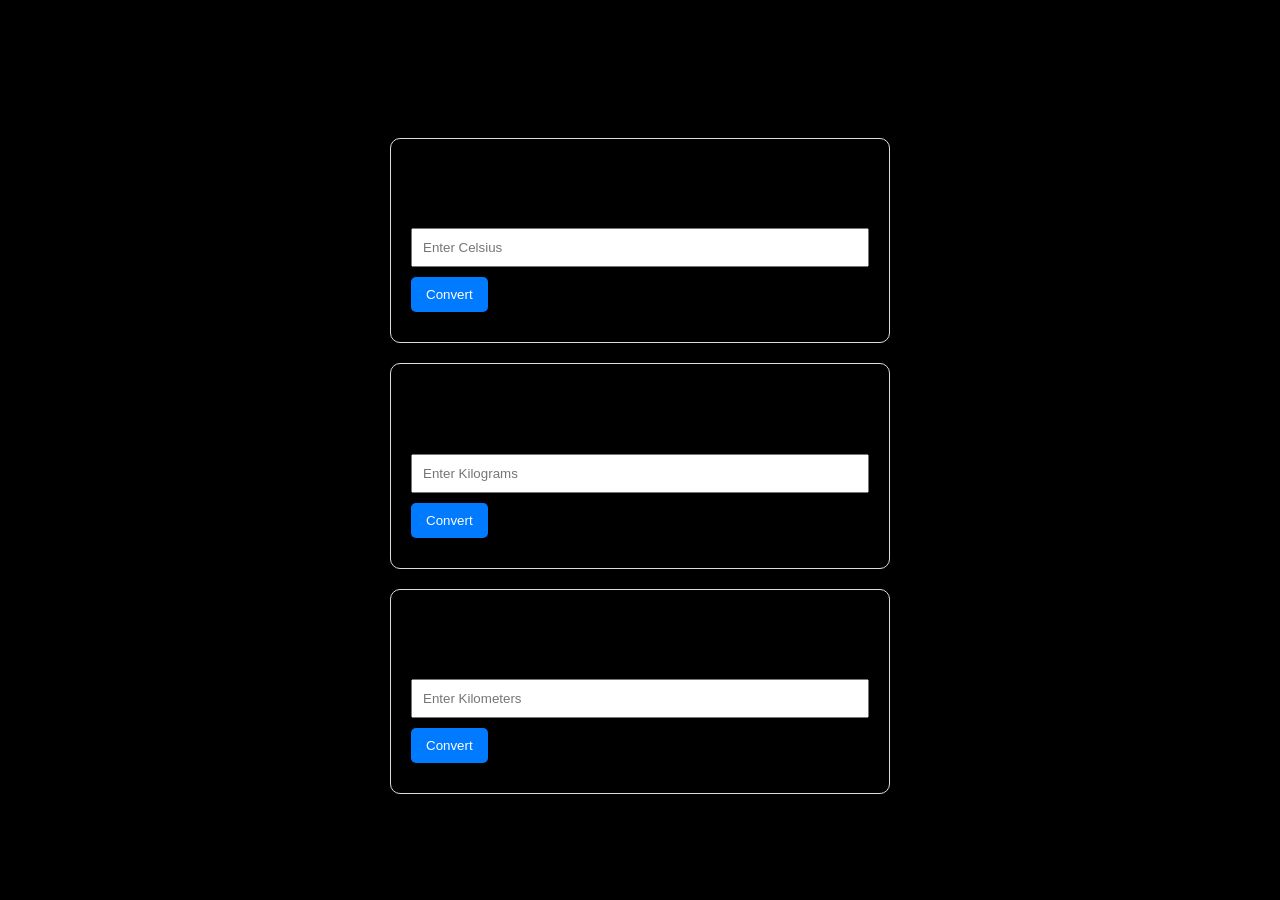
<file: unitConversion.html>
<!DOCTYPE html>
<html lang="en">
<head>
    <meta charset="UTF-8">
    <meta name="viewport" content="width=device-width, initial-scale=1.0">
    <title>Unit Converter</title>

    <style>
        body {
            font-family: Arial, sans-serif;
            max-width: 500px;
            margin: 50px auto;
            padding: 20px;
            background-color: black; 
        }

        h2 {
            text-align: center;
        }

        .converter {
            border: 1px solid #ddd;
            padding: 20px;
            border-radius: 10px;
            margin-bottom: 20px;
        }

        input {
            width: 100%;
            padding: 10px;
            margin: 10px 0;
            box-sizing: border-box;
        }

        button {
            padding: 10px 15px;
            cursor: pointer;
            background: #007bff;
            color: white;
            border: none;
            border-radius: 5px;
        }

        .result {
            margin-top: 10px;
            font-weight: bold;
            color: white;
        }
    </style>
</head>
<body>

    <h2>Unit Converter</h2>

    <!-- Temperature Converter -->
    <div class="converter">
        <h3>Celsius to Fahrenheit</h3>
        <input type="number" id="celsius" placeholder="Enter Celsius">
        <button onclick="convertTemperature()">Convert</button>
        <div class="result" id="tempResult"></div>
    </div>

    <!-- Weight Converter -->
    <div class="converter">
        <h3>Kilograms to Pounds</h3>
        <input type="number" id="kilograms" placeholder="Enter Kilograms">
        <button onclick="convertWeight()">Convert</button>
        <div class="result" id="weightResult"></div>
    </div>

    <!-- Distance Converter -->
    <div class="converter">
        <h3>Kilometers to Miles</h3>
        <input type="number" id="kilometers" placeholder="Enter Kilometers">
        <button onclick="convertDistance()">Convert</button>
        <div class="result" id="distanceResult"></div>
    </div>

    <script>
        // Celsius to Fahrenheit
        function convertTemperature() {
            const celsius = parseFloat(document.getElementById("celsius").value);

            if (isNaN(celsius)) {
                document.getElementById("tempResult").textContent =
                    "Please enter a valid number.";
                return;
            }

            const fahrenheit = (celsius * 9 / 5) + 32;

            document.getElementById("tempResult").textContent =
                `${celsius}°C = ${fahrenheit.toFixed(2)}°F`;
        }

        // Kilograms to Pounds
        function convertWeight() {
            const kilograms = parseFloat(document.getElementById("kilograms").value);

            if (isNaN(kilograms)) {
                document.getElementById("weightResult").textContent =
                    "Please enter a valid number.";
                return;
            }

            const pounds = kilograms * 2.20462;

            document.getElementById("weightResult").textContent =
                `${kilograms} kg = ${pounds.toFixed(2)} lbs`;
        }

        // Kilometers to Miles
        function convertDistance() {
            const kilometers = parseFloat(document.getElementById("kilometers").value);

            if (isNaN(kilometers)) {
                document.getElementById("distanceResult").textContent =
                    "Please enter a valid number.";
                return;
            }

            const miles = kilometers * 0.621371;

            document.getElementById("distanceResult").textContent =
                `${kilometers} km = ${miles.toFixed(2)} miles`;
        }
    </script>

</body>
</html>
</file>
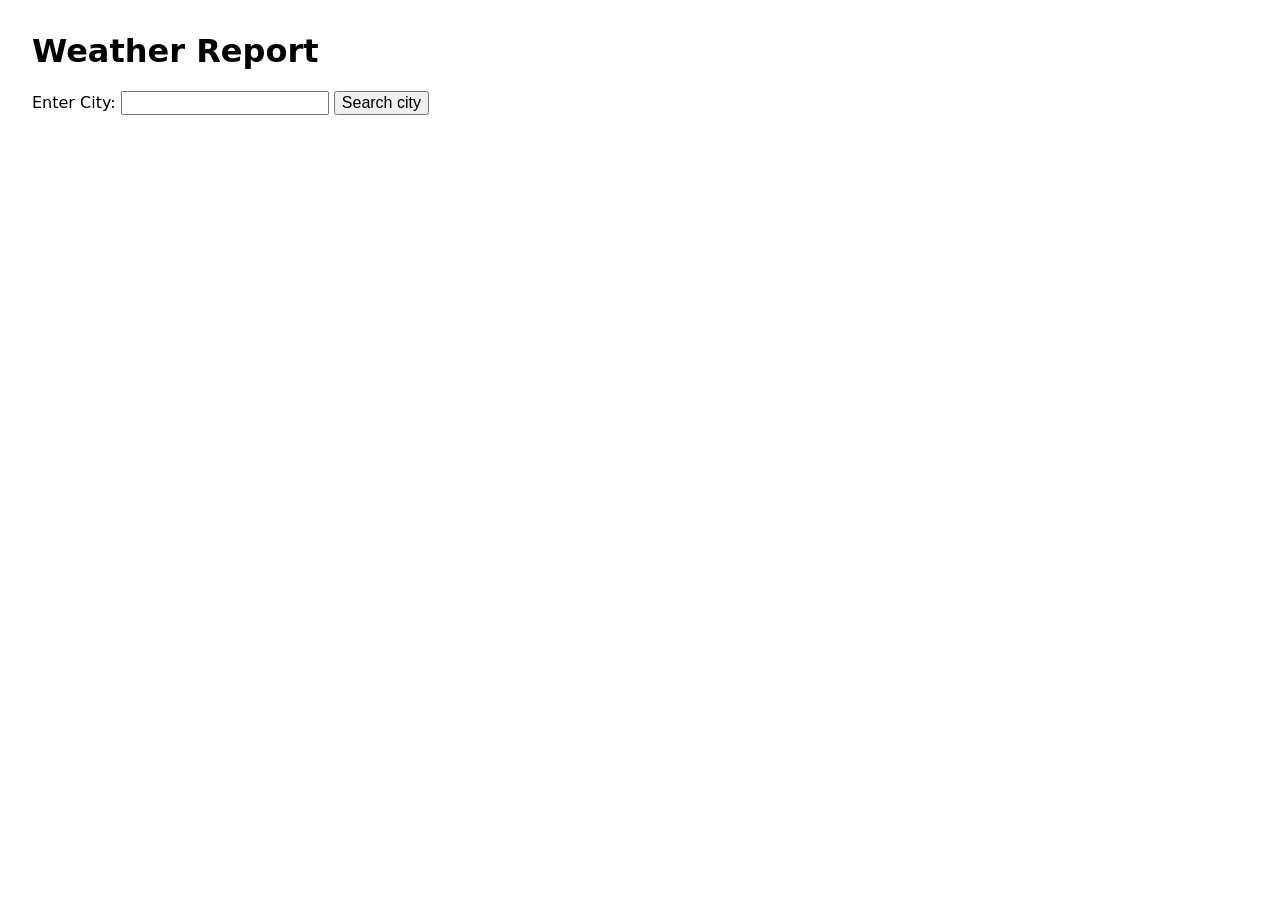
<file: weatherApp.html>
<!DOCTYPE html>
<html>
<head>
  <meta charset="utf-8" />
  <title>Weather Report</title>
  <style>
    body { font-family: system-ui, Arial, sans-serif; max-width: 640px; margin: 2rem; }
    label, input, button { font-size: 1rem; }
    #weatherInfo { margin-top: 1rem; }
  </style>
</head>
<body>
  <h1>Weather Report</h1>

  <form id="weatherForm">
    <label for="city">Enter City:</label>
    <input type="text" id="city" name="city" autocomplete="on" />
    <button type="submit">Search city</button>
  </form>

  <div id="weatherInfo" aria-live="polite"></div>

  <script>
    
    const API_KEY = '2879d7be88fd927cf07d32ab2a6a077d';

    document.getElementById('weatherForm').addEventListener('submit', showWeatherDetails);

    async function showWeatherDetails(event) {
      event.preventDefault();

      const weatherInfo = document.getElementById('weatherInfo');
      const city = document.getElementById('city').value.trim();

      if (!city) {
        weatherInfo.innerHTML = '<p>City not found.</p>';
        return;
      }

      weatherInfo.innerHTML = '<p>Loading weather…</p>';

      const apiUrl = `https://api.openweathermap.org/data/2.5/weather?q=${encodeURIComponent(city)}&appid=${API_KEY}&units=metric`;

      try {
        const response = await fetch(apiUrl);

        if (!response.ok) {
          // Try to parse error body (OpenWeatherMap returns JSON with message)
          let errMsg = `HTTP ${response.status} ${response.statusText}`;
          try {
            const errBody = await response.json();
            if (errBody && errBody.message) errMsg = errBody.message;
          } catch (_) {}
          throw new Error(errMsg);
        }

        const data = await response.json();

        // OpenWeatherMap may return a numeric 'cod' with error code as well
        if (data.cod && Number(data.cod) !== 200) {
          throw new Error(data.message || 'Failed to fetch weather data');
        }

        weatherInfo.innerHTML = `
          <h2>Weather in ${escapeHtml(data.name)}</h2>
          <p>Temperature: ${data.main.temp} &#8451;</p>
          <p>Weather: ${escapeHtml(data.weather[0].description)}</p>
        `;
      } catch (error) {
        console.error('Error fetching weather:', error);
        weatherInfo.innerHTML = `<p>Failed to fetch weather: ${escapeHtml(String(error.message || error))}</p>`;
      }
    }

    // Minimal HTML-escaping for inserted text
    function escapeHtml(str) {
      return String(str)
        .replace(/&/g, '&amp;')
        .replace(/</g, '&lt;')
        .replace(/>/g, '&gt;')
        .replace(/"/g, '&quot;')
        .replace(/'/g, '&#39;');
    }
  </script>
</body>
</html>
</file>
